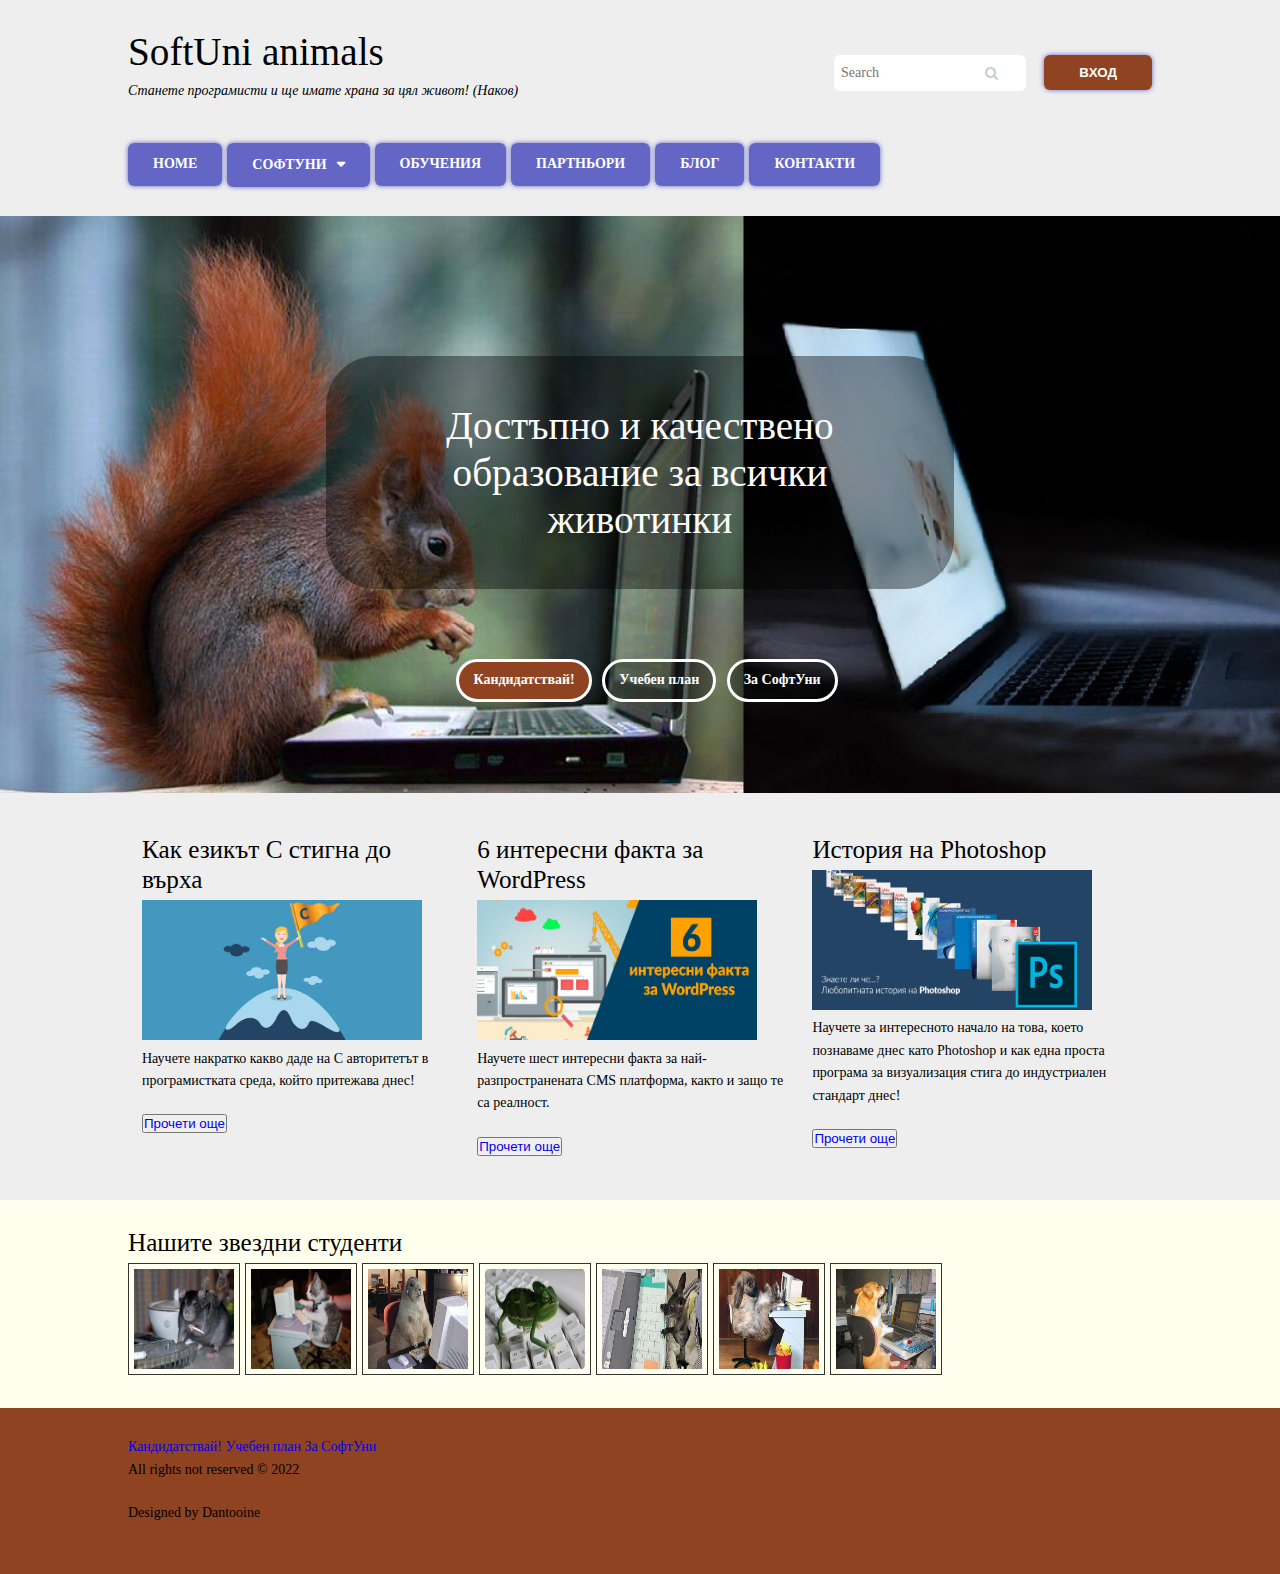
<file: index.html>
<!DOCTYPE html>
<html>
	<head>
		<meta charset="utf-8">
		<title>Wrappers</title>
		<meta name="viewport" content="width=device-width, initial-scale=1.0">
		<link rel="stylesheet" href="css/typography.css" type="text/css" charset="utf-8">
		<link rel="stylesheet" href="css/navigation.css" type="text/css" charset="utf-8">
		<link rel="stylesheet" href="css/gallery.css" type="text/css" charset="utf-8">
		<link rel="stylesheet" href="css/common.css" type="text/css" charset="utf-8">
		<link rel="stylesheet" href="css/media.css">

	</head>
	<body>

		<div class="header">
			<div class="wrapper">

                <div class="corner">
                    <h1>SoftUni animals</h1>
                    <p>Станете програмисти  и ще имате храна за цял живот! (Наков)</p>

                    <div class="search">
                        <input type="search" placeholder="Search">
                    </div>
                    <button><a href="profile.html">Bход</a></button>
                </div>

				<nav>
					<ul>
						<li><a href="index.html">Home</a></li>
						<li>
							<a href="#">Софтуни</a>
							<ul>
								<li><a href="#">За СофтУни</a>
                                    <ul>
                                        <li><a href="About-history.html">Наша история</a></li>
                                        <li><a href="teachers.html">Преподаватели</a></li>
                                    </ul>
								</li>
								<li><a href="plan.html">Учебен план</a>

                                </li>
								<li><a href="#">Сертификати</a></li>
								<li><a href="fee-school.html">Такси за обучение</a></li>

							</ul>
						</li>
						<li><a href="#">Обучения</a></li>
						<li><a href="#">Партньори</a></li>
						<li><a href="blog.html">Блог</a></li>
						<li><a href="Contacts.html">Контакти</a></li>

					</ul>
				</nav>
			</div>
		</div>
		<div class="featured">
			<div class="wrapper">
				<div class="title-wrap">
					<h1>Достъпно и качествено образование за всички животинки</h1>
				</div>
                <div class="lead-buttons">
                    <ul>
                        <li><a href="#">Кандидатствай!</a></li>
                        <li><a href="plan.html">Учебен план</a></li>
                        <li><a href="About-history.html">За СофтУни</a></li>
                    </ul>
                </div>
			</div>
		</div>
		<div class="main">
			<div class="wrapper">

				<div class="blog column">
					<h3>Как езикът C стигна до върха</h3>
					<a href=""><img src="img/successful-woman_23-2147536402_191426148.png" alt=""></a>
					<p>Научете накратко какво даде на C авторитетът в програмистката среда, който притежава днес!</p>
					<button><a href="#">Прочети още</a></button>
				</div>
				<div class="blog column">
					<h3>6 интересни факта за WordPress</h3>
					<a href=""><img src="img/article_18421323.png" alt=""></a>
					<p>Научете шест интересни факта за най-разпространената CMS платформа, както и защо те са реалност.</p>
					<button><a href="#">Прочети още</a></button>
				</div>
				<div class="blog column">
					<h3>История на Photoshop</h3>
					<a href=""><img src="img/PS_history_2_135612631.png" alt=""></a>
					<p>Научете за интересното начало на това, което познаваме днес като Photoshop и как една проста програма за визуализация стига до индустриален стандарт днес!</p>
					<button><a href="#">Прочети още</a></button>
				</div>
			</div>
			</div>

			<div class="gallery">
				<div class="wrapper">
					<h3>Нашите звездни студенти</h3>
						
					<div class="gallery">
						<ul>
							<li class="gallery-item">
								<a href="#">
									<img src="img/students/15_1.jpg" alt="" />
								</a>
							</li>
							<li class="gallery-item">
								<a href="#">
									<img src="img/students/25370742.jpg" alt="" />
								</a>
							</li>
							<li class="gallery-item">
								<a href="#">
									<img src="img/students/1271153724_zhivotnie030.jpg" alt="" />
								</a>
							</li>
							<li class="gallery-item">
								<a href="#">
									<img src="img/students/1302581638_27.jpg" alt="" />
								</a>
							</li>
							<li class="gallery-item">
								<a href="#">
									<img src="img/students/zhivotnie029.jpg" alt="" />
								</a>
							</li>
							<li class="gallery-item">
								<a href="#">
									<img src="img/students/animal1_www.rai77.ru.jpg" alt="" />
								</a>
							</li>
							<li class="gallery-item">
								<a href="#">
									<img src="img/students/laptop.jpg" alt="" />
								</a>
							</li>

						</ul>
					</div>
				</div>
			</div>

			<div class="footer">
				<div class="wrapper">
					<div class="footer-column">
						<a href="#">Кандидатствай!</a>
						<a href="plan.html">Учебен план</a>
						<a href="About-history.html">За СофтУни</a>
					</div>
					<div class="footer-column">
						<p>All rights not reserved &copy; 2022</p>
						<p>Designed by Dantooine</p>
					</div>
				</div>
			</div>

	</body>
</html>
</file>
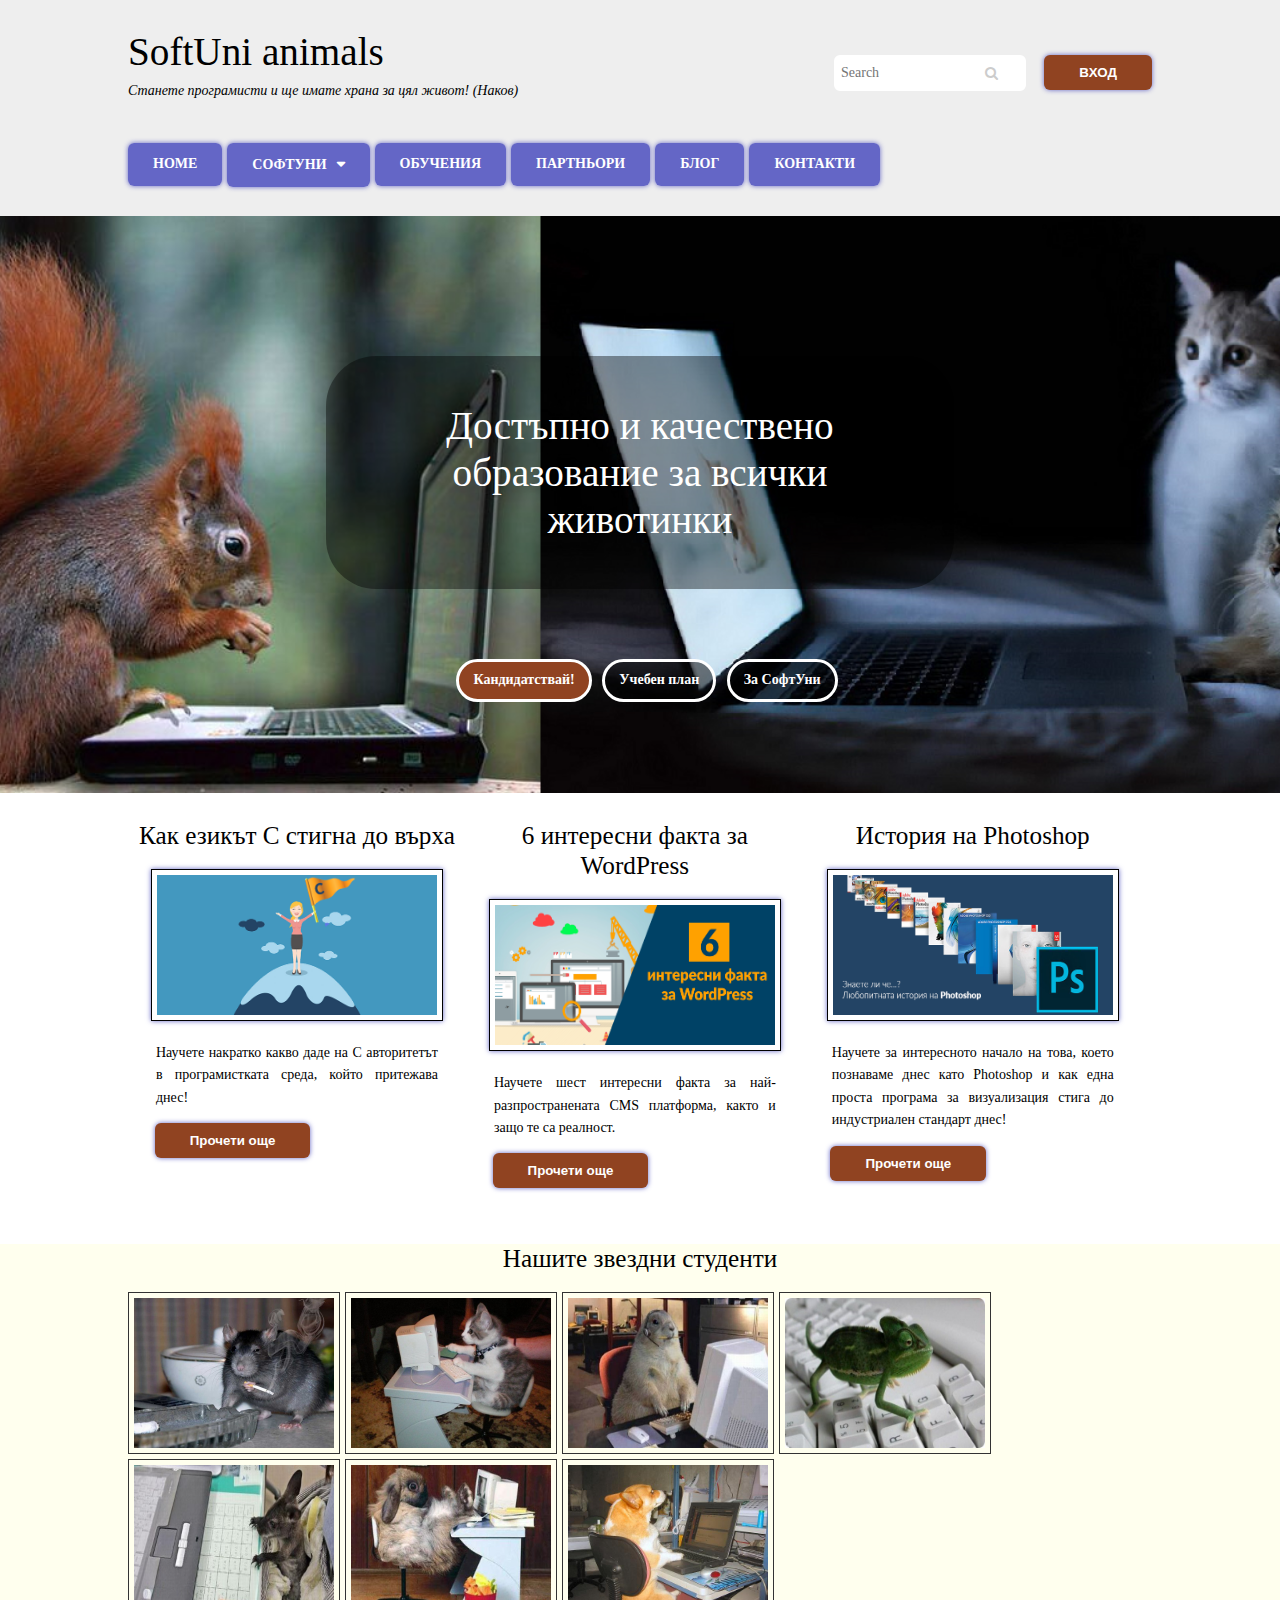
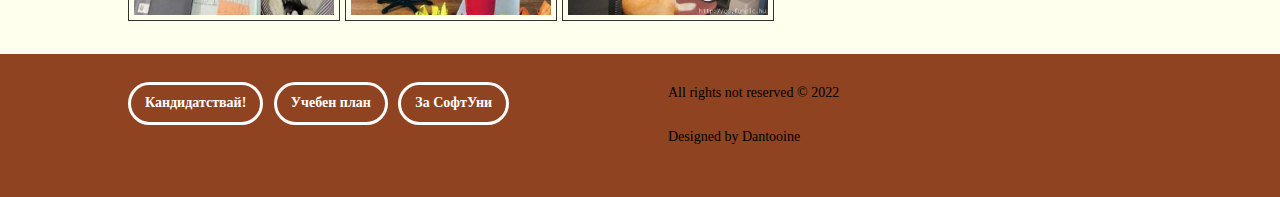
<file: img/index.html>
<!DOCTYPE html>
<html>
	<head>
		<meta charset="utf-8">
		<title>Wrappers</title>
		<meta name="viewport" content="width=device-width, initial-scale=1.0">
		<link rel="stylesheet" href="css/typography.css" type="text/css" charset="utf-8">
		<link rel="stylesheet" href="css/navigation.css" type="text/css" charset="utf-8">
		<link rel="stylesheet" href="css/gallery.css" type="text/css" charset="utf-8">
		<link rel="stylesheet" href="css/common.css" type="text/css" charset="utf-8">
		<link rel="stylesheet" href="css/media.css">

	</head>
	<body>

		<div class="header">
			<div class="wrapper">

                <div class="corner">
                    <h1>SoftUni animals</h1>
                    <p>Станете програмисти  и ще имате храна за цял живот! (Наков)</p>

                    <div class="search">
                        <input type="search" placeholder="Search">
                    </div>
                    <button><a href="profile.html">Bход</a></button>
                </div>

				<nav>
					<ul>
						<li><a href="index.html">Home</a></li>
						<li>
							<a href="#">Софтуни</a>
							<ul>
								<li><a href="#">За СофтУни</a>
                                    <ul>
                                        <li><a href="About-history.html">Наша история</a></li>
                                        <li><a href="teachers.html">Преподаватели</a></li>
                                    </ul>
								</li>
								<li><a href="plan.html">Учебен план</a>

                                </li>
								<li><a href="#">Сертификати</a></li>
								<li><a href="fee-school.html">Такси за обучение</a></li>

							</ul>
						</li>
						<li><a href="#">Обучения</a></li>
						<li><a href="#">Партньори</a></li>
						<li><a href="blog.html">Блог</a></li>
						<li><a href="Contacts.html">Контакти</a></li>

					</ul>
				</nav>
			</div>
		</div>
		<div class="featured">
			<div class="wrapper">
				<div class="title-wrap">
					<h1>Достъпно и качествено образование за всички животинки</h1>
				</div>
                <div class="lead-buttons">
                    <ul>
                        <li><a href="#">Кандидатствай!</a></li>
                        <li><a href="plan.html">Учебен план</a></li>
                        <li><a href="About-history.html">За СофтУни</a></li>
                    </ul>
                </div>
			</div>
		</div>
		<div class="main">
			<div class="wrapper">

				<div class="blog column">
					<h3>Как езикът C стигна до върха</h3>
					<a href=""><img src="img/successful-woman_23-2147536402_191426148.png" alt=""></a>
					<p>Научете накратко какво даде на C авторитетът в програмистката среда, който притежава днес!</p>
					<button><a href="#">Прочети още</a></button>
				</div>
				<div class="blog column">
					<h3>6 интересни факта за WordPress</h3>
					<a href=""><img src="img/article_18421323.png" alt=""></a>
					<p>Научете шест интересни факта за най-разпространената CMS платформа, както и защо те са реалност.</p>
					<button><a href="#">Прочети още</a></button>
				</div>
				<div class="blog column">
					<h3>История на Photoshop</h3>
					<a href=""><img src="img/PS_history_2_135612631.png" alt=""></a>
					<p>Научете за интересното начало на това, което познаваме днес като Photoshop и как една проста програма за визуализация стига до индустриален стандарт днес!</p>
					<button><a href="#">Прочети още</a></button>
				</div>
			</div>
			</div>

			<div class="gallery">
				<div class="wrapper">
					<h3>Нашите звездни студенти</h3>
						
					<div class="gallery">
						<ul>
							<li class="gallery-item">
								<a href="#">
									<img src="img/students/15_1.jpg" alt="" />
								</a>
							</li>
							<li class="gallery-item">
								<a href="#">
									<img src="img/students/25370742.jpg" alt="" />
								</a>
							</li>
							<li class="gallery-item">
								<a href="#">
									<img src="img/students/1271153724_zhivotnie030.jpg" alt="" />
								</a>
							</li>
							<li class="gallery-item">
								<a href="#">
									<img src="img/students/1302581638_27.jpg" alt="" />
								</a>
							</li>
							<li class="gallery-item">
								<a href="#">
									<img src="img/students/zhivotnie029.jpg" alt="" />
								</a>
							</li>
							<li class="gallery-item">
								<a href="#">
									<img src="img/students/animal1_www.rai77.ru.jpg" alt="" />
								</a>
							</li>
							<li class="gallery-item">
								<a href="#">
									<img src="img/students/laptop.jpg" alt="" />
								</a>
							</li>

						</ul>
					</div>
				</div>
			</div>

			<div class="footer">
				<div class="wrapper">
					<div class="footer-column">
						<a href="#">Кандидатствай!</a>
						<a href="plan.html">Учебен план</a>
						<a href="About-history.html">За СофтУни</a>
					</div>
					<div class="footer-column">
						<p>All rights not reserved &copy; 2022</p>
						<p>Designed by Dantooine</p>
					</div>
				</div>
			</div>

	</body>
</html>
</file>
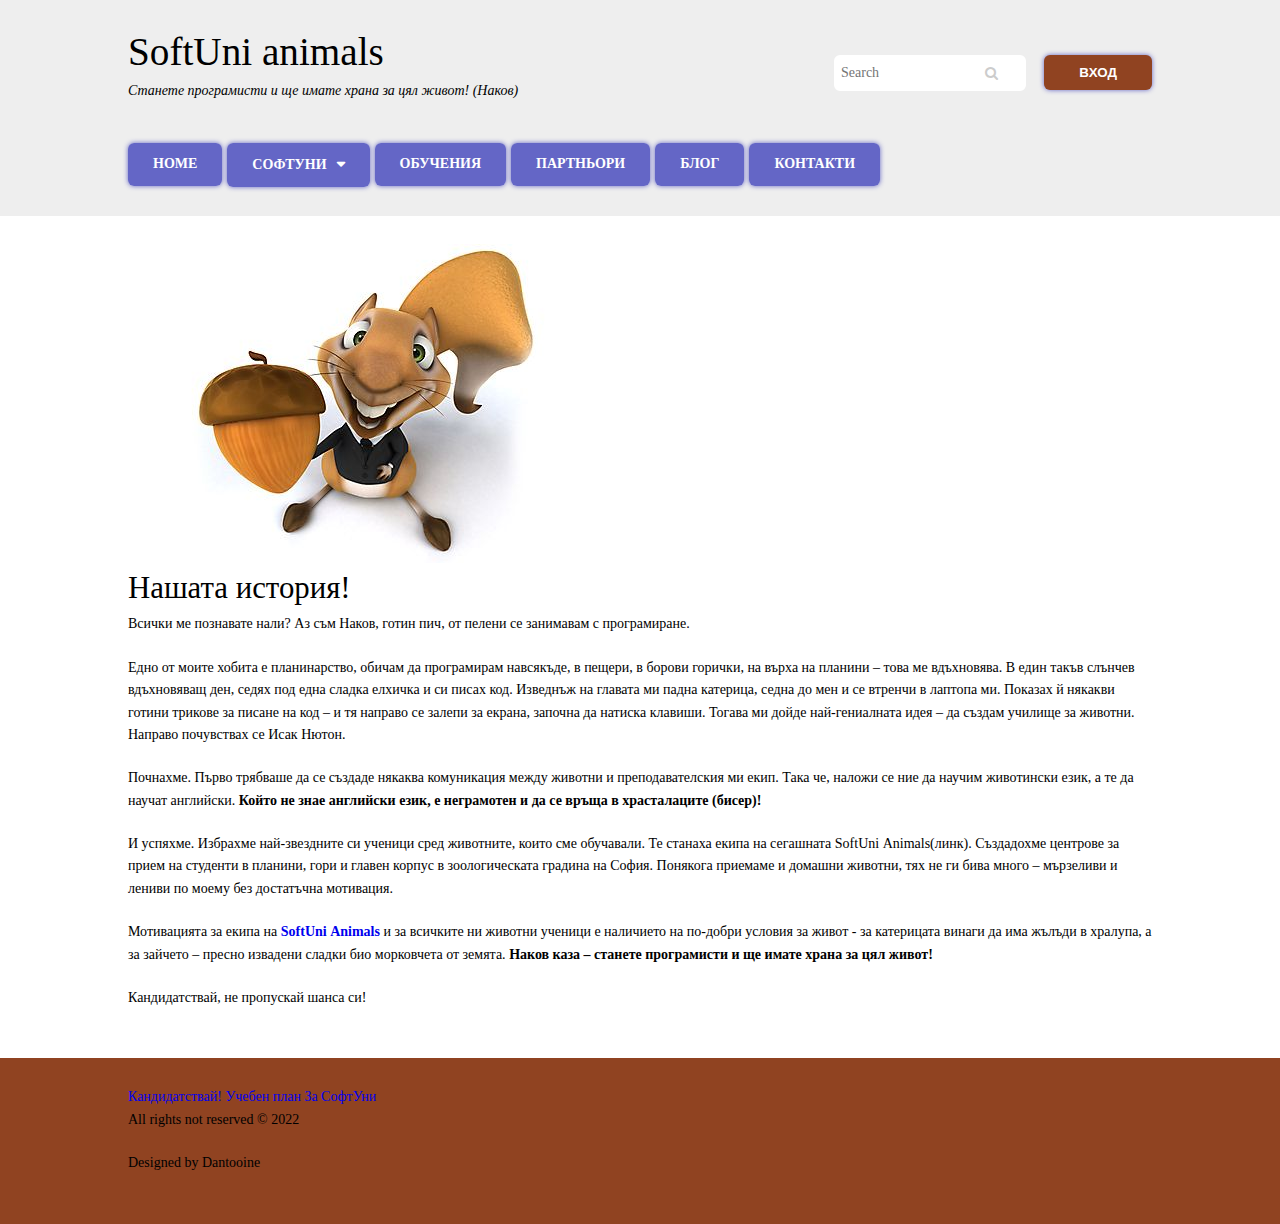
<file: About-history.html>
<!DOCTYPE html>
<html>
<head>
    <meta charset="utf-8">
    <title>History</title>
    <meta name="viewport" content="width=device-width, initial-scale=1.0">
    <link rel="stylesheet" href="css/typography.css" type="text/css" charset="utf-8">
    <link rel="stylesheet" href="css/navigation.css" type="text/css" charset="utf-8">
    <link rel="stylesheet" href="css/gallery.css" type="text/css" charset="utf-8">
    <link rel="stylesheet" href="css/common.css" type="text/css" charset="utf-8">
    <link rel="stylesheet" href="css/all-pages.css">


</head>
<body>

<div class="header">
    <div class="wrapper">

        <div class="corner">
            <h1>SoftUni animals</h1>
            <p>Станете програмисти  и ще имате храна за цял живот! (Наков)</p>

            <div class="search">
                <input type="search" placeholder="Search">
            </div>
            <button><a href="profile.html">Bход</a></button>
        </div>

        <nav>
            <ul>
                <li><a href="index.html">Home</a></li>
                <li>
                    <a href="#">Софтуни</a>
                    <ul>
                        <li><a href="#">За СофтУни</a>
                            <ul>
                                <li><a href="About-history.html">Наша история</a></li>
                                <li><a href="teachers.html">Преподаватели</a></li>
                            </ul>
                        </li>
                        <li><a href="plan.html">Учебен план</a>

                        </li>
                        <li><a href="#">Сертификати</a></li>
                        <li><a href="fee-school.html">Такси за обучение</a></li>

                    </ul>
                </li>
                <li><a href="#">Обучения</a></li>
                <li><a href="#">Партньори</a></li>
                <li><a href="blog.html">Блог</a></li>
                <li><a href="Contacts.html">Контакти</a></li>

            </ul>
        </nav>
    </div>
</div>
<div class="main-history">
    <div class="wrapper">
        <img src="img/students/2409141739_1637116339.jpg" alt="">
        <h2>Нашата история!</h2>
        <p>Всички ме познавате нали? Аз съм Наков, готин пич, от пелени се занимавам с програмиране. </p>
        <p>Едно от моите хобита е планинарство, обичам да програмирам навсякъде, в пещери, в борови горички, на върха на планини – това ме вдъхновява. В един такъв слънчев вдъхновяващ ден,   седях под една сладка елхичка и си писах код. Изведнъж на главата ми падна катерица, седна до мен и се втренчи в лаптопа ми. Показах й някакви готини трикове за писане на код – и тя направо се залепи за екрана, започна да натиска клавиши. Тогава ми дойде най-гениалната  идея – да създам училище за животни. Направо почувствах се Исак Нютон. </p>
        <p>Почнахме. Първо трябваше да се създаде някаква комуникация между животни и преподавателския ми екип.  Така че, наложи се ние да научим животински език, а те да научат английски. <span style="font-weight: bold;"> Който не знае английски език, е неграмотен и да се връща в храсталаците (бисер)! </span></p>
        <p>И  успяхме. Избрахме най-звездните си ученици сред животните, които сме обучавали.  Те станаха екипа на сегашната SoftUni Аnimals(линк).  Създадохме центрове за прием на студенти в планини, гори и главен корпус в зоологическата градина на София. Понякога приемаме и домашни животни, тях не ги бива много – мързеливи и лениви по моему без достатъчна мотивация. </p>
        <p>Мотивацията за екипа на <a href="teachers.html" style="font-weight: bold;"> SoftUni Аnimals </a>и за всичките ни животни ученици е наличието на по-добри условия за живот  - за катерицата винаги да има жълъди в хралупа, а за зайчето – пресно извадени сладки био морковчета от земята. <span style="font-weight: bold;"> Наков каза – станете програмисти  и ще имате храна за цял живот!</span></p>
        <p>Кандидатствай, не пропускай шанса си!</p>
    </div>
</div>

<div class="footer">
    <div class="wrapper">
        <div class="footer-column">
            <a href="#">Кандидатствай!</a>
            <a href="plan.html">Учебен план</a>
            <a href="About-history.html">За СофтУни</a>
        </div>
        <div class="footer-column">
            <p>All rights not reserved &copy; 2022</p>
            <p>Designed by Dantooine</p>
        </div>
    </div>
</div>

</body>
</html>
</file>
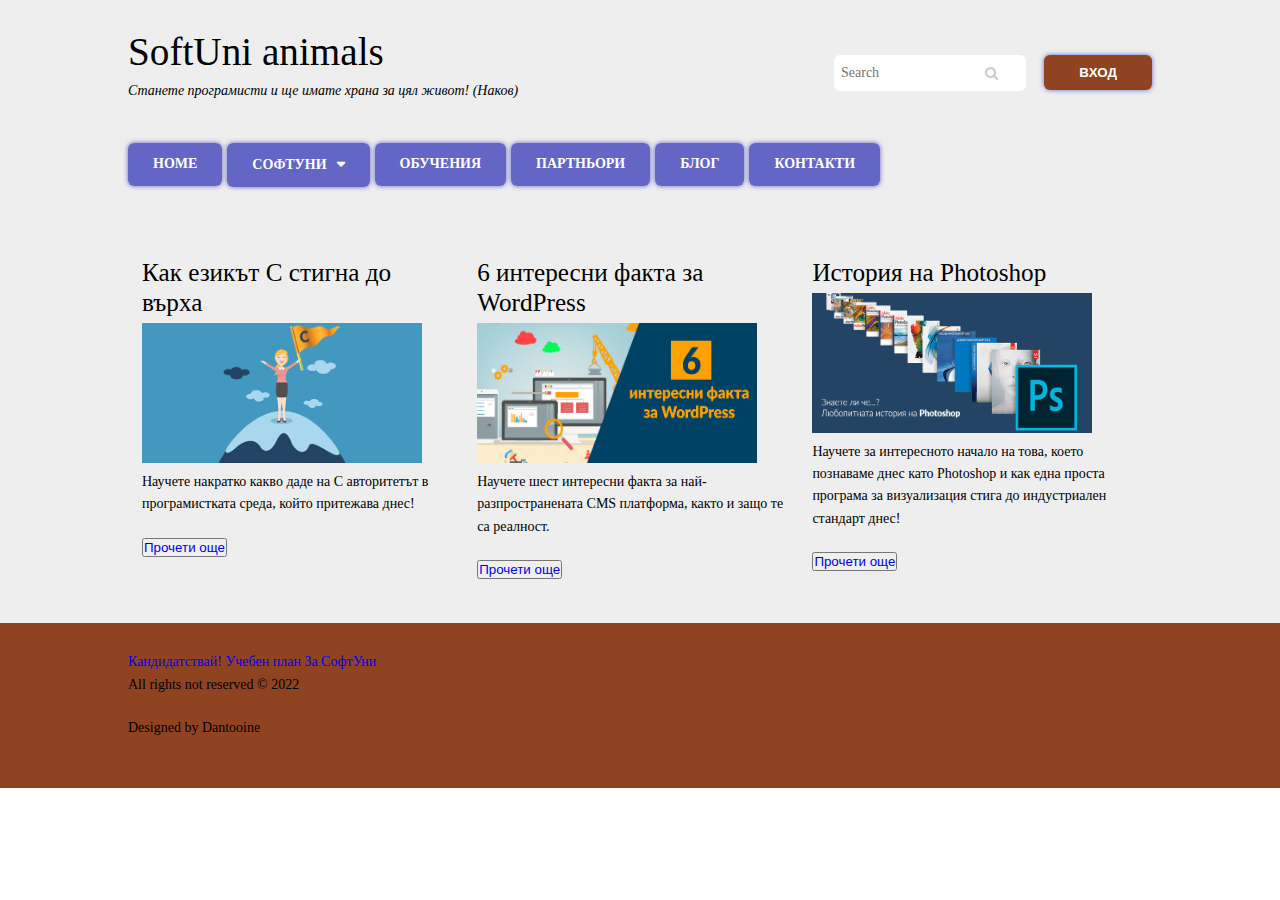
<file: blog.html>
<!DOCTYPE html>
<html>
<head>
    <meta charset="utf-8">
    <title>BLOG</title>
    <meta name="viewport" content="width=device-width, initial-scale=1.0">
    <link rel="stylesheet" href="css/typography.css" type="text/css" charset="utf-8">
    <link rel="stylesheet" href="css/navigation.css" type="text/css" charset="utf-8">
    <link rel="stylesheet" href="css/gallery.css" type="text/css" charset="utf-8">
    <link rel="stylesheet" href="css/common.css" type="text/css" charset="utf-8">
    <link rel="stylesheet" href="css/media.css">

</head>
<body>

<div class="header">
    <div class="wrapper">

        <div class="corner">
            <h1>SoftUni animals</h1>
            <p>Станете програмисти  и ще имате храна за цял живот! (Наков)</p>

            <div class="search">
                <input type="search" placeholder="Search">
            </div>
            <button><a href="profile.html">Bход</a></button>
        </div>

        <nav>
            <ul>
                <li><a href="index.html">Home</a></li>
                <li>
                    <a href="#">Софтуни</a>
                    <ul>
                        <li><a href="#">За СофтУни</a>
                            <ul>
                                <li><a href="About-history.html">Наша история</a></li>
                                <li><a href="teachers.html">Преподаватели</a></li>
                            </ul>
                        </li>
                        <li><a href="plan.html">Учебен план</a>

                        </li>
                        <li><a href="#">Сертификати</a></li>
                        <li><a href="#">Такси за обучение</a></li>

                    </ul>
                </li>
                <li><a href="#">Обучения</a></li>
                <li><a href="#">Партньори</a></li>
                <li><a href="blog.html">Блог</a></li>
                <li><a href="Contacts.html">Контакти</a></li>

            </ul>
        </nav>
    </div>
</div>

<div class="main">
    <div class="wrapper">

        <div class="blog column">
            <h3>Как езикът C стигна до върха</h3>
            <a href=""><img src="img/successful-woman_23-2147536402_191426148.png" alt=""></a>
            <p>Научете накратко какво даде на C авторитетът в програмистката среда, който притежава днес!</p>
            <button><a href="#">Прочети още</a></button>
        </div>
        <div class="blog column">
            <h3>6 интересни факта за WordPress</h3>
            <a href=""><img src="img/article_18421323.png" alt=""></a>
            <p>Научете шест интересни факта за най-разпространената CMS платформа, както и защо те са реалност.</p>
            <button><a href="#">Прочети още</a></button>
        </div>
        <div class="blog column">
            <h3>История на Photoshop</h3>
            <a href=""><img src="img/PS_history_2_135612631.png" alt=""></a>
            <p>Научете за интересното начало на това, което познаваме днес като Photoshop и как една проста програма за визуализация стига до индустриален стандарт днес!</p>
            <button><a href="#">Прочети още</a></button>
        </div>
    </div>
</div>



<div class="footer">
    <div class="wrapper">
        <div class="footer-column">
            <a href="#">Кандидатствай!</a>
            <a href="plan.html">Учебен план</a>
            <a href="About-history.html">За СофтУни</a>
        </div>
        <div class="footer-column">
            <p>All rights not reserved &copy; 2022</p>
            <p>Designed by Dantooine</p>
        </div>
    </div>
</div>

</body>
</html>
</file>
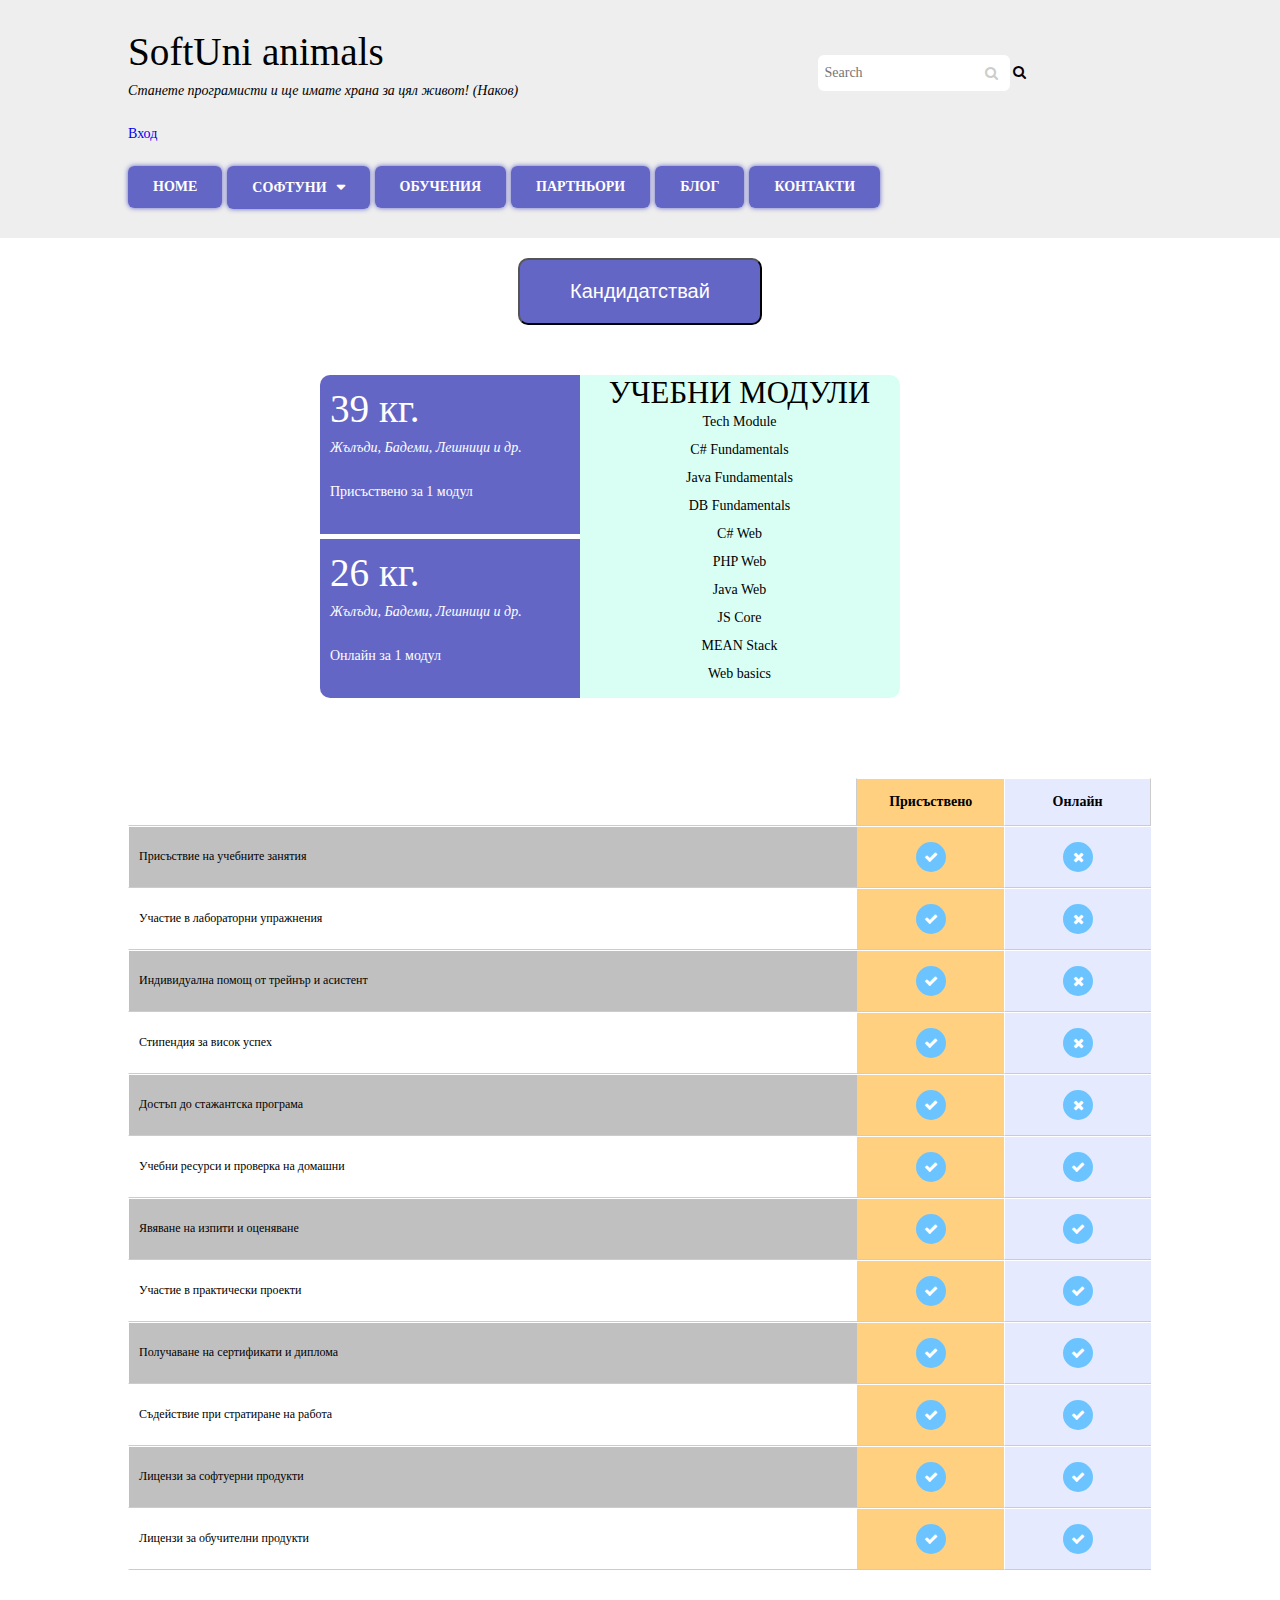
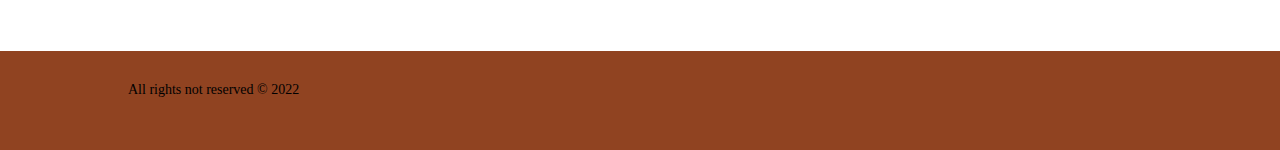
<file: fee-school.html>
<!DOCTYPE html>
<html>
<head>
    <meta charset="utf-8">
    <title>Wrappers</title>
    <link rel="stylesheet" href="css/typography.css" type="text/css" charset="utf-8">
    <link rel="stylesheet" href="css/navigation.css" type="text/css" charset="utf-8">
    <link rel="stylesheet" href="css/gallery.css" type="text/css" charset="utf-8">
    <link rel="stylesheet" href="css/common.css" type="text/css" charset="utf-8">
    <link rel="stylesheet" href="css/fee-school.css">
    <meta name="viewport" content="width=device-width, initial-scale=1.0">
</head>
<body>

<div class="header">
    <div class="wrapper">

        <div class="corner">
            <h1>SoftUni animals</h1>
            <p>Станете програмисти  и ще имате храна за цял живот! (Наков)</p>

            <div class="search">
                <input type="search" placeholder="Search">
                <i class="fa fa-search" aria-hidden="true"></i>
            </div>
            <a href="profile.html">Вход</a>
        </div>
        <nav>
            <ul>
                <li><a href="index.html">Home</a></li>
                <li>
                    <a href="#">Софтуни</a>
                    <ul class="second-ul">
                        <li><a href="#">За СофтУни</a>
                            <ul>
                                <li><a href="About-history.html">Наша история</a></li>
                                <li><a href="teachers.html">Преподаватели</a></li>
                            </ul>
                        </li>
                        <li><a href="#">Учебен план</a>

                        </li>
                        <li><a href="#">Сертификати</a></li>
                        <li><a href="#">Такси за обучение</a></li>

                    </ul>
                </li>
                <li><a href="#">Обучения</a></li>
                <li><a href="#">Партньори</a></li>
                <li><a href="#">Блог</a></li>
                <li><a href="Contacts.html">Контакти</a></li>

            </ul>
        </nav>
    </div>
</div>
    <div class="main">
        <div class="fee-div-button">
        <button class="fee-button">Кандидатствай</button>
        </div>
        <div class="fee-section">
            <div class="fee-left">
            <div class="fee-regularly">
                <h1>39 кг.</h1>
                <p>Жълъди, Бадеми, Лешници и др.</p>
                <p>Присъствено за 1 модул</p>
            </div>
            <div class="fee-absentia">
                <h1>26 кг.</h1>
                <p>Жълъди, Бадеми, Лешници и др.</p>
                <p>Онлайн за 1 модул</p>
            </div>
        </div>
        <div class="fee-right">
            <div class="fee-title">
                <h2>УЧЕБНИ МОДУЛИ</h2>
                <p>Tech Module</p>
                <p>C# Fundamentals</p>
                <p>Java Fundamentals</p>
                <p>DB Fundamentals</p>
                <p>C# Web</p>
                <p>PHP Web</p>
                <p>Java Web</p>
                <p>JS Core</p>
                <p>MEAN Stack</p>
                <p>Web basics</p>
            </div>
            </div>
         </div>
    </div>
        <table>
            <thead>
            <tr>
                <th class="empty">

                </th>
                <th class="inside">
                    Присъствено
                </th>
                <th class="outside">
                    Онлайн
                </th>
            </tr>
            </thead>
            <tbody>
            <tr>
                <td>Присъствие на учебните занятия</td>
                <td class="inside">
                    <i class="fa fa-check" aria-hidden="true"></i>
                </td>
                <td class="outside">
                    <i class="fa fa-times" aria-hidden="true"></i>
                </td>
            </tr>
            <tr>
                <td>Участие в лабораторни упражнения</td>
                <td class="inside">
                    <i class="fa fa-check" aria-hidden="true"></i>
                </td>
                <td class="outside">
                    <i class="fa fa-times" aria-hidden="true"></i>
                </td>
            </tr>
            <tr>
                <td>Индивидуална помощ от трейнър и асистент</td>
                <td class="inside">
                    <i class="fa fa-check" aria-hidden="true"></i>
                </td>
                <td class="outside">
                    <i class="fa fa-times" aria-hidden="true"></i>
                </td>
            </tr>
            <tr>
                <td>Стипендия за висок успех</td>
                <td class="inside">
                    <i class="fa fa-check" aria-hidden="true"></i>
                </td>
                <td class="outside">
                    <i class="fa fa-times" aria-hidden="true"></i>
                </td>
            </tr>
            <tr>
                <td>Достъп до стажантска програма</td>
                <td class="inside">
                    <i class="fa fa-check" aria-hidden="true"></i>
                </td>
                <td class="outside">
                    <i class="fa fa-times" aria-hidden="true"></i>
                </td>
            </tr>
            <tr>
                <td>Учебни ресурси и проверка на домашни</td>
                <td class="inside">
                    <i class="fa fa-check" aria-hidden="true"></i>
                </td>
                <td class="outside">
                    <i class="fa fa-check" aria-hidden="true"></i>
                </td>
            </tr>
            <tr>
                <td>Явяване на изпити и оценяване</td>
                <td class="inside">
                    <i class="fa fa-check" aria-hidden="true"></i>
                </td>
                <td class="outside">
                    <i class="fa fa-check" aria-hidden="true"></i>
                </td>
            </tr>
            <tr>
                <td>Участие в практически проекти</td>
                <td class="inside">
                    <i class="fa fa-check" aria-hidden="true"></i>
                </td>
                <td class="outside">
                    <i class="fa fa-check" aria-hidden="true"></i>
                </td>
            </tr>
            <tr>
                <td>Получаване на сертификати и диплома</td>
                <td class="inside">
                    <i class="fa fa-check" aria-hidden="true"></i>
                </td>
                <td class="outside">
                    <i class="fa fa-check" aria-hidden="true"></i>
                </td>
            </tr>
            <tr>
                <td>Съдействие при стратиране на работа</td>
                <td class="inside">
                    <i class="fa fa-check" aria-hidden="true"></i>
                </td>
                <td class="outside">
                    <i class="fa fa-check" aria-hidden="true"></i>
                </td>
            </tr>
            <tr>
                <td>Лицензи за софтуерни продукти</td>
                <td class="inside">
                    <i class="fa fa-check" aria-hidden="true"></i>
                </td>
                <td class="outside">
                    <i class="fa fa-check" aria-hidden="true"></i>
                </td>
            </tr>
            <tr>
                <td>Лицензи за обучителни продукти</td>
                <td class="inside">
                    <i class="fa fa-check" aria-hidden="true"></i>
                </td>
                <td class="outside">
                    <i class="fa fa-check" aria-hidden="true"></i>
                </td>
            </tr>
            </tbody>
        </table>
    </div>
    <div class="footer">
        <div class="wrapper">
            <p>All rights not reserved &copy; 2022</p>
        </div>
    </div>
</body>
</file>
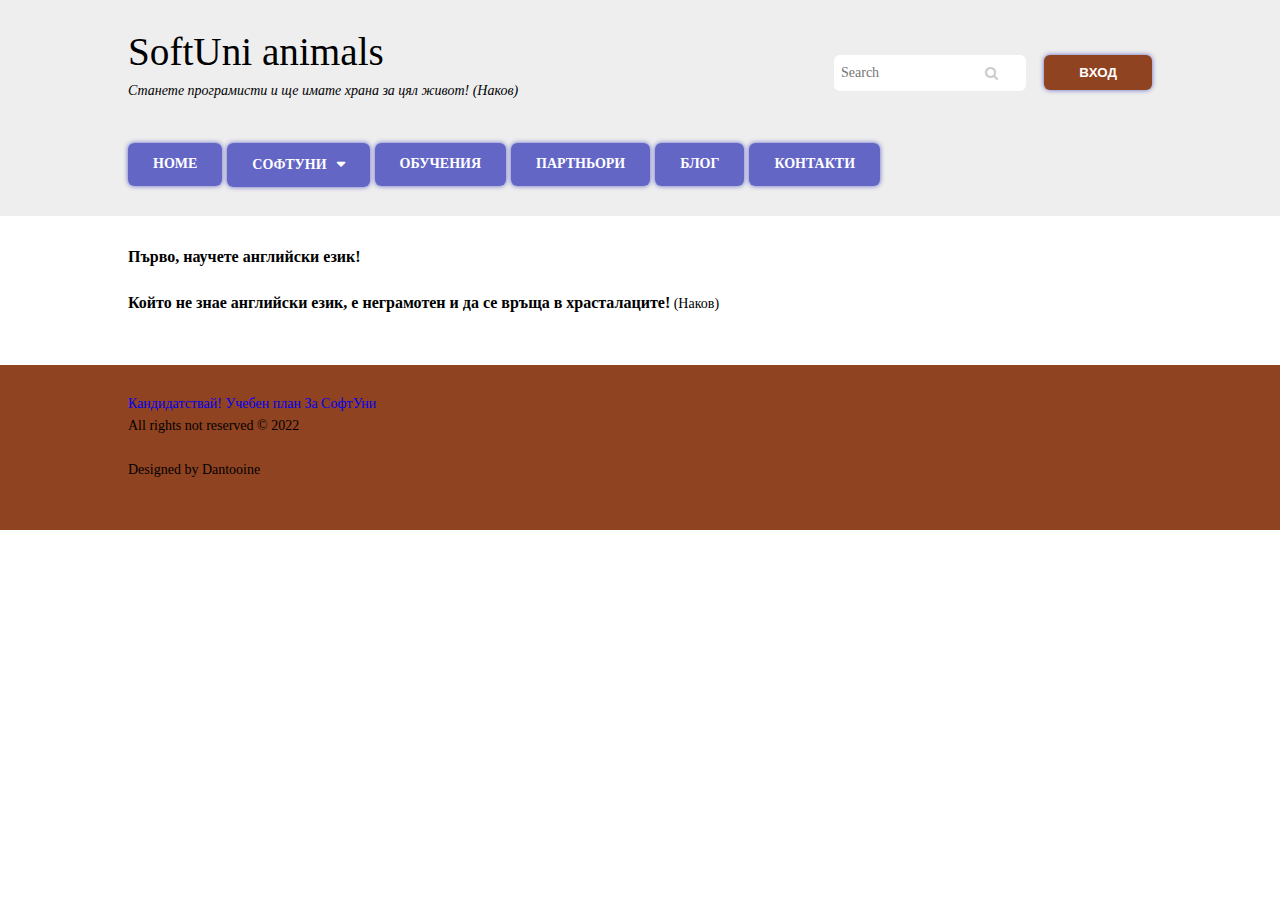
<file: plan.html>
<!DOCTYPE html>
<html>
<head>
    <meta charset="utf-8">
    <title>Wrappers</title>
    <meta name="viewport" content="width=device-width, initial-scale=1.0">
    <link rel="stylesheet" href="css/typography.css" type="text/css" charset="utf-8">
    <link rel="stylesheet" href="css/navigation.css" type="text/css" charset="utf-8">
    <link rel="stylesheet" href="css/gallery.css" type="text/css" charset="utf-8">
    <link rel="stylesheet" href="css/common.css" type="text/css" charset="utf-8">
    <link rel="stylesheet" href="css/media.css">

</head>
<body>

<div class="header">
    <div class="wrapper">

        <div class="corner">
            <h1>SoftUni animals</h1>
            <p>Станете програмисти  и ще имате храна за цял живот! (Наков)</p>

            <div class="search">
                <input type="search" placeholder="Search">
            </div>
            <button><a href="profile.html">Bход</a></button>
        </div>

        <nav>
            <ul>
                <li><a href="index.html">Home</a></li>
                <li>
                    <a href="#">Софтуни</a>
                    <ul>
                        <li><a href="#">За СофтУни</a>
                            <ul>
                                <li><a href="About-history.html">Наша история</a></li>
                                <li><a href="teachers.html">Преподаватели</a></li>
                            </ul>
                        </li>
                        <li><a href="plan.html">Учебен план</a>

                        </li>
                        <li><a href="#">Сертификати</a></li>
                        <li><a href="#">Такси за обучение</a></li>

                    </ul>
                </li>
                <li><a href="#">Обучения</a></li>
                <li><a href="#">Партньори</a></li>
                <li><a href="blog.html">Блог</a></li>
                <li><a href="Contacts.html">Контакти</a></li>

            </ul>
        </nav>
    </div>
</div>

<div class="main-plan">
    <div class="wrapper">
        <p><span style="font-weight: bold; font-size: 16px;"> Първо, научете английски език! </span></p>
        <p><span style="font-weight: bold; font-size: 16px;"> Който не знае английски език, е неграмотен и да се връща в храсталаците!</span> (Наков)</p>


    </div>
</div>

<div class="footer">
    <div class="wrapper">
        <div class="footer-column">
            <a href="#">Кандидатствай!</a>
            <a href="plan.html">Учебен план</a>
            <a href="About-history.html">За СофтУни</a>
        </div>
        <div class="footer-column">
            <p>All rights not reserved &copy; 2022</p>
            <p>Designed by Dantooine</p>
        </div>
    </div>
</div>

</body>
</html>
</file>
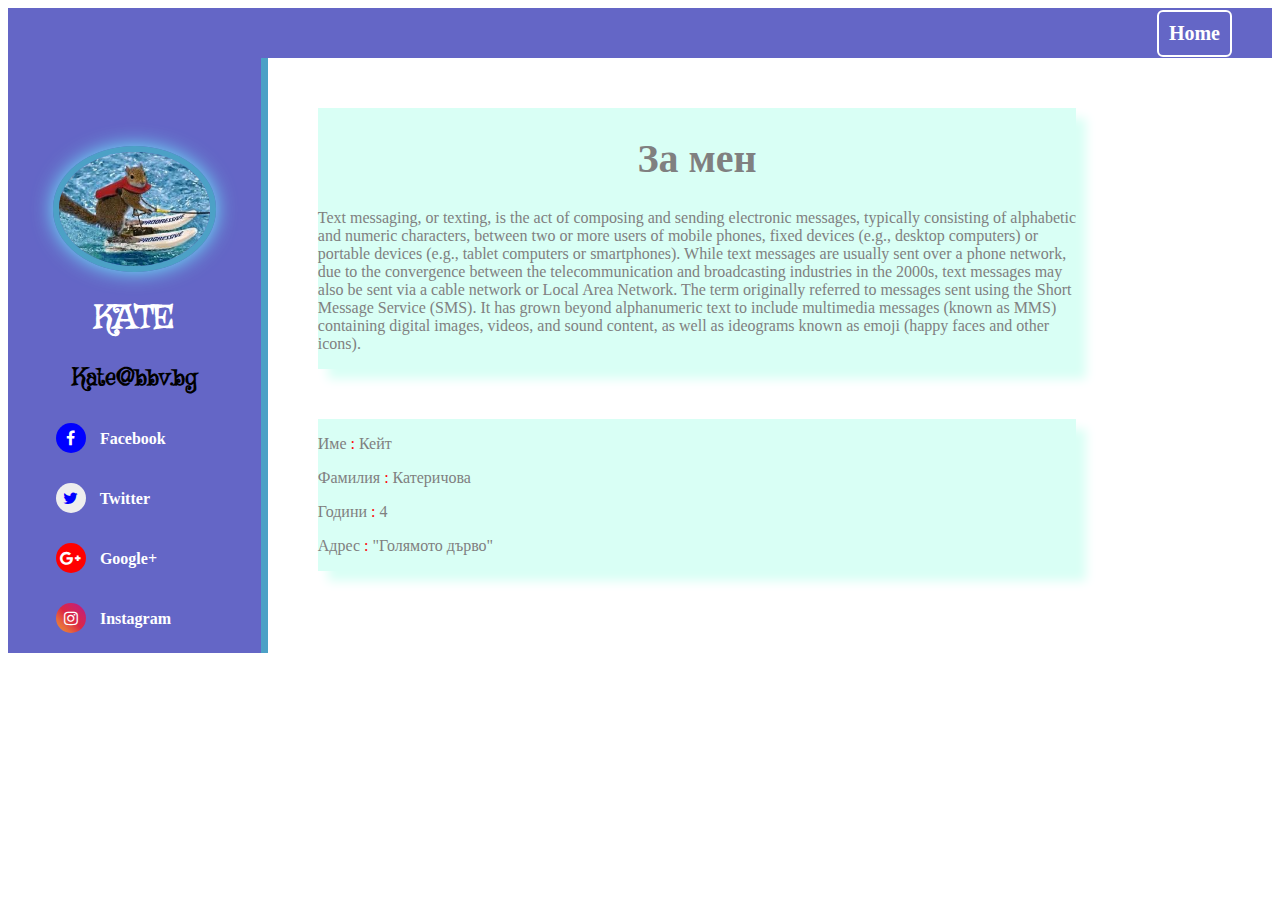
<file: profile.html>
<!DOCTYPE html>
<html lang="en">
<head>
    <meta charset="UTF-8">
    <title>Profile</title>
    <link rel="stylesheet" href="css/profile.css">
    <meta name="viewport" content="width=device-width, initial-scale=1.0">
</head>
<body>

<div class="top-side">
    <a href="index.html">Home</a>
</div>
<div class="left-side">
    <div class="left-side-img">
        <img src="img/download.jpg"/>
    </div>
    <h1 class="profile-name">KATE</h1>
    <h2 class="profile-opisanie">Kate@bbv.bg</h2>

    <a href="https://www.facebook.com/" class="icons"><i class="fa fa-facebook" aria-hidden="true"></i> Facebook</a>
    <a href="https://twitter.com/" class="icons"><i class="fa fa-twitter" aria-hidden="true"></i> Twitter</a>
    <a href="https://plus.google.com/" class="icons"><i class="fa fa-google-plus" aria-hidden="true"></i> Google+</a>
    <a href="https://www.instagram.com/" class="icons"><i class="fa fa-instagram" aria-hidden="true"></i> Instagram</a>
</div>
<div class="for-me">
    <h1>За мен</h1>
    <p>
        Text messaging, or texting, is the act of composing and sending electronic messages, typically
        consisting of alphabetic and numeric characters, between two or more users of mobile phones, fixed
        devices (e.g., desktop computers) or portable devices (e.g., tablet computers or smartphones). While
        text messages are usually sent over a phone network, due to the convergence between the
        telecommunication and broadcasting industries in the 2000s, text messages may also be sent via a
        cable network or Local Area Network. The term originally referred to messages sent using the Short
        Message Service (SMS). It has grown beyond alphanumeric text to include multimedia messages
        (known as MMS) containing digital images, videos, and sound content, as well as ideograms known as
        emoji (happy faces and other icons).
    </p>
</div>
<div class="profil-info">
    <p>Име <span>:</span> Кейт</p>
    <p>Фамилия <span>:</span> Катеричова</p>
    <p>Години <span>:</span> 4</p>
    <p>Адрес <span>:</span> "Голямото дърво"</p>
</div>
</body>
</html>
</file>
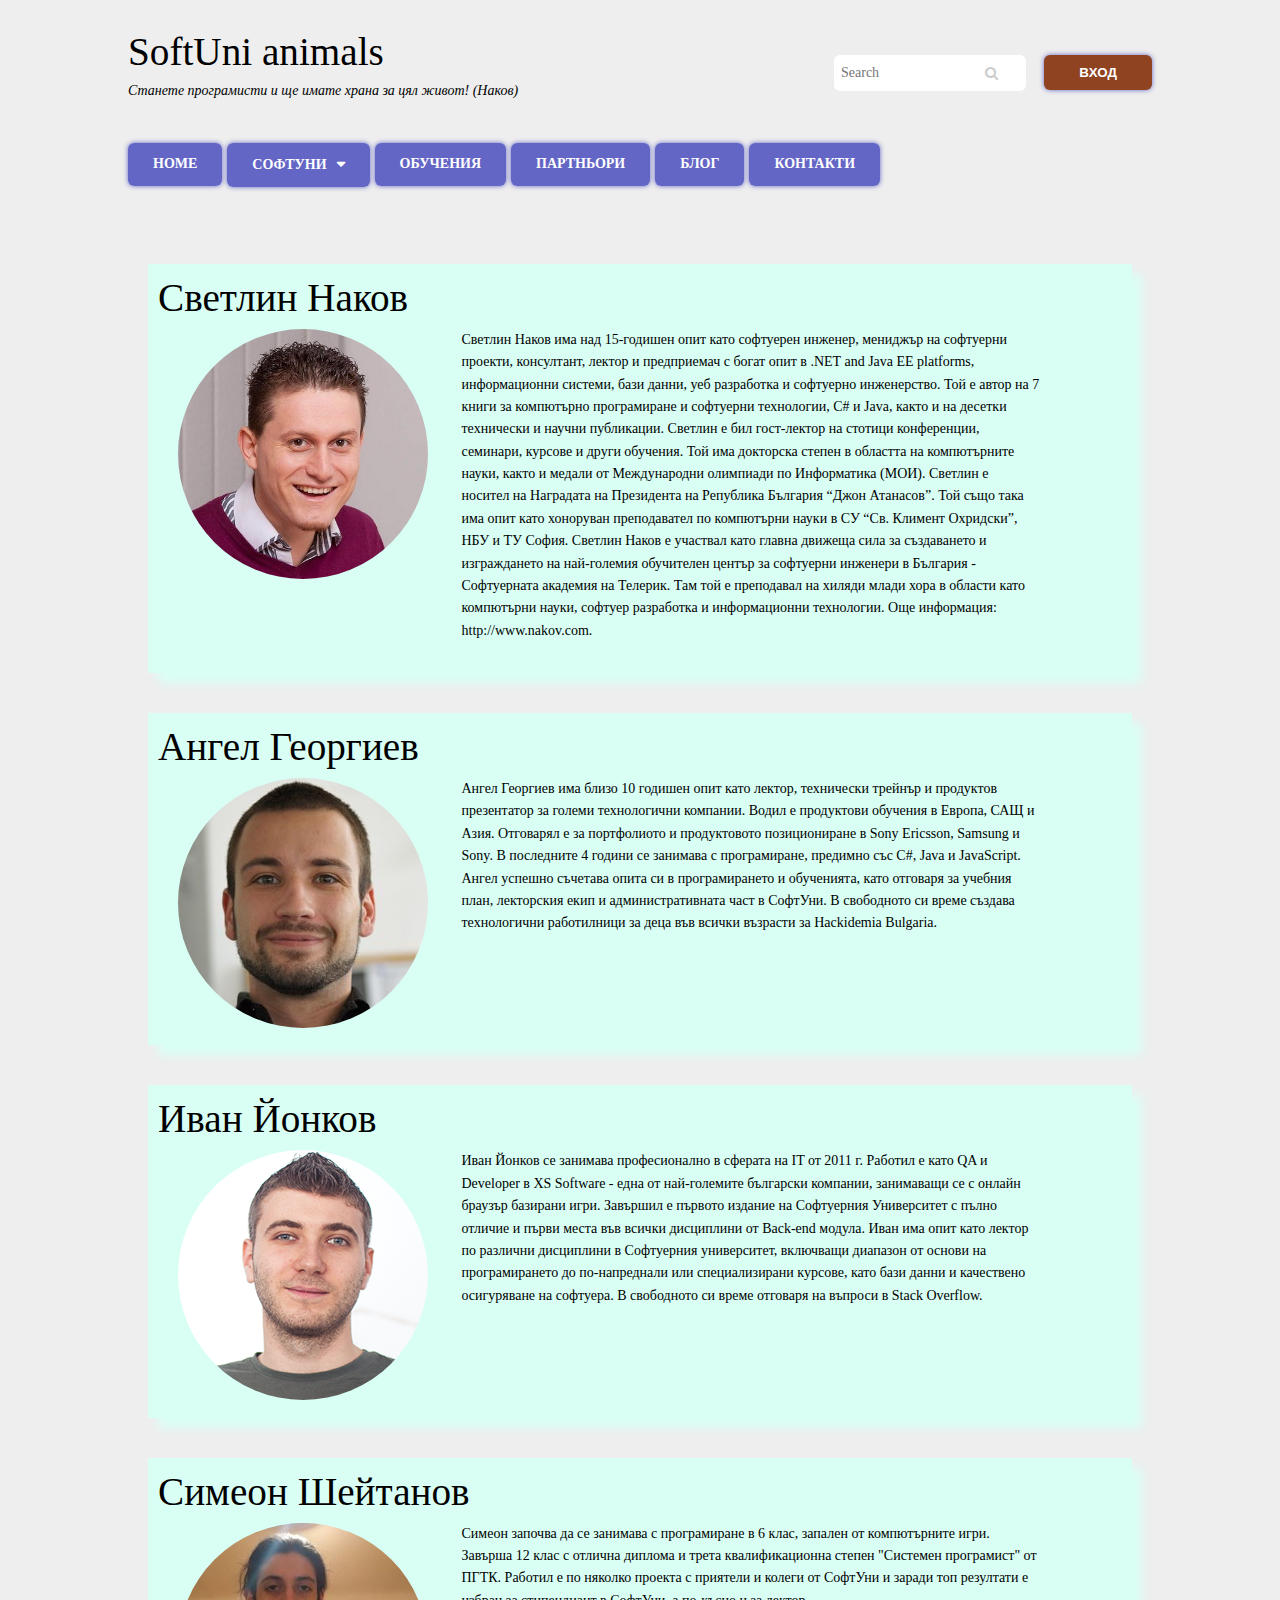
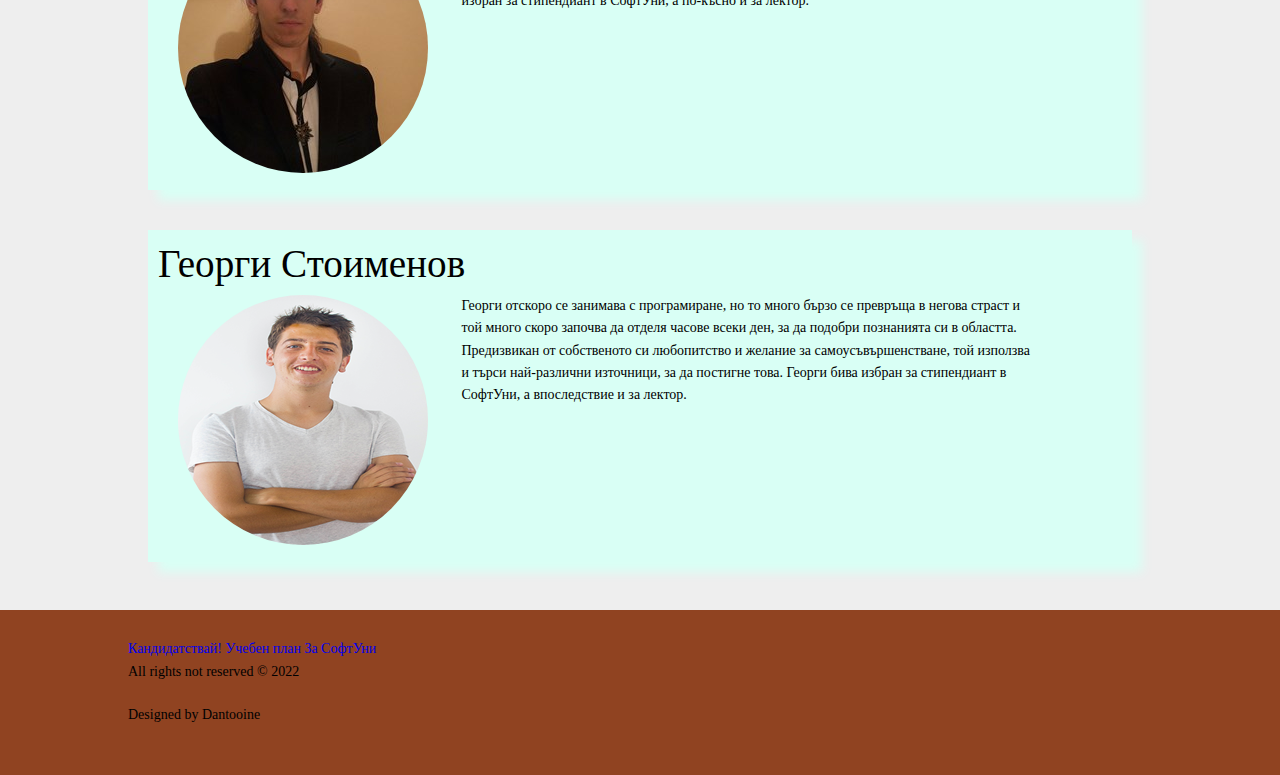
<file: teachers.html>
<!DOCTYPE html>
<html>
    <head>
        <meta charset="utf-8">
        <title>Teachers</title>
        <meta name="viewport" content="width=device-width, initial-scale=1.0">
        <link rel="stylesheet" href="css/typography.css" type="text/css" charset="utf-8">
        <link rel="stylesheet" href="css/navigation.css" type="text/css" charset="utf-8">
        <link rel="stylesheet" href="css/gallery.css" type="text/css" charset="utf-8">
        <link rel="stylesheet" href="css/common.css" type="text/css" charset="utf-8">
        <link rel="stylesheet" href="css/teachers.css">
    </head>
    <body>

    <div class="header">
        <div class="wrapper">

            <div class="corner">
                <h1>SoftUni animals</h1>
                <p>Станете програмисти  и ще имате храна за цял живот! (Наков)</p>

                <div class="search">
                    <input type="search" placeholder="Search">
                </div>
                <button><a href="profile.html">Bход</a></button>
            </div>

            <nav>
                <ul>
                    <li><a href="index.html">Home</a></li>
                    <li>
                        <a href="#">Софтуни</a>
                        <ul>
                            <li><a href="#">За СофтУни</a>
                                <ul>
                                    <li><a href="About-history.html">Наша история</a></li>
                                    <li><a href="teachers.html">Преподаватели</a></li>
                                </ul>
                            </li>
                            <li><a href="plan.html">Учебен план</a>

                            </li>
                            <li><a href="#">Сертификати</a></li>
                            <li><a href="fee-school.html">Такси за обучение</a></li>

                        </ul>
                    </li>
                    <li><a href="#">Обучения</a></li>
                    <li><a href="#">Партньори</a></li>
                    <li><a href="blog.html">Блог</a></li>
                    <li><a href="Contacts.html">Контакти</a></li>

                </ul>
            </nav>
        </div>
    </div>
    <div class="main">
        <div class="wrapper">
        <article>
            <h1>Светлин Наков</h1>
            <img src="img/svetlin_nakov-e1355764014661.jpg" height="406" width="415"/>
            <p>
                Светлин Наков има над 15-годишен опит като софтуерен инженер, мениджър на софтуерни проекти,
                консултант, лектор и предприемач с богат опит в .NET and Java EE platforms, информационни системи,
                бази данни, уеб разработка и софтуерно инженерство. Той е автор на 7 книги за компютърно програмиране
                и софтуерни технологии, C# и Java, както и на десетки технически и научни публикации. Светлин е бил
                гост-лектор на стотици конференции, семинари, курсове и други обучения. Той има докторска степен в
                областта на компютърните науки, както и медали от Международни олимпиади по Информатика (МОИ).
                Светлин е носител на Наградата на Президента на Република България “Джон Атанасов”. Той също така има
                опит като хоноруван преподавател по компютърни науки в СУ “Св. Климент Охридски”, НБУ и ТУ София.
                Светлин Наков е участвал като главна движеща сила за създаването и изграждането на най-големия
                обучителен център за софтуерни инженери в България - Софтуерната академия на Телерик. Там той е
                преподавал на хиляди млади хора в области като компютърни науки, софтуер разработка и информационни
                технологии. Още информация: http://www.nakov.com.
            </p>
        </article>
        <article>
            <h1>Ангел Георгиев</h1>
            <img src="img/bb78d9c2-8aac-42d7-a9ca-6f8e7e8f6f54.jpg" height="250" width="250"/>
            <p>
                Ангел Георгиев има близо 10 годишен опит като лектор, технически трейнър и продуктов презентатор за
                големи технологични компании. Водил е продуктови обучения в Европа, САЩ и Азия. Отговарял е за
                портфолиото и продуктовото позициониране в Sony Ericsson, Samsung и Sony. В последните 4 години се
                занимава с програмиране, предимно със C#, Java и JavaScript. Ангел успешно съчетава опита си в
                програмирането и обученията, като отговаря за учебния план, лекторския екип и административната част в
                СофтУни. В свободното си време създава технологични работилници за деца във всички възрасти за
                Hackidemia Bulgaria.
            </p>
        </article>
        <article>
            <h1>Иван Йонков</h1>
            <img src="img/616d7166-269f-4678-8b7a-9ae2179df9ae.jpg" height="250" width="250"/>
            <p>
                Иван Йонков се занимава професионално в сферата на IT от 2011 г. Работил е като QA и Developer в
                XS Software - една от най-големите български компании, занимаващи се с онлайн браузър базирани игри.
                Завършил е първото издание на Софтуерния Университет с пълно отличие и първи места във всички
                дисциплини от Back-end модула. Иван има опит като лектор по различни дисциплини в Софтуерния
                университет, включващи диапазон от основи на програмирането до по-напреднали или специализирани
                курсове, като бази данни и качествено осигуряване на софтуера. В свободното си време отговаря на
                въпроси в Stack Overflow.
            </p>
        </article>
        <article>
            <h1>Симеон Шейтанов</h1>
            <img src="img/fe6e5109-cb10-4d08-a391-2849bd9054a1.jpg" height="250" width="250"/>
            <p>
                Симеон започва да се занимава с програмиране в 6 клас, запален от компютърните игри.
                Завърша 12 клас с отлична диплома и трета квалификационна степен "Системен програмист" от ПГТК.
                Работил е по няколко проекта с приятели и колеги от СофтУни и заради топ резултати е избран за
                стипендиант в СофтУни, а по-късно и за лектор.
            </p>
        </article>
        <article>
            <h1>Георги Стоименов</h1>
            <img src="img/870f6a65-1c38-4e85-b475-51a8cbf640e8.jpg" height="250" width="250"/>
            <p>
                Георги отскоро се занимава с програмиране, но то много бързо се превръща в негова страст и той много
                скоро започва да отделя часове всеки ден, за да подобри познанията си в областта. Предизвикан от
                собственото си любопитство и желание за самоусъвършенстване, той използва и търси най-различни
                източници, за да постигне това.  Георги бива избран за стипендиант в СофтУни, а впоследствие и за лектор.

            </p>
        </article>
    </div>
    </div>
        <div class="footer">
            <div class="wrapper">
                <div class="footer-column">
                    <a href="#">Кандидатствай!</a>
                    <a href="plan.html">Учебен план</a>
                    <a href="About-history.html">За СофтУни</a>
                </div>
                <div class="footer-column">
                    <p>All rights not reserved &copy; 2022</p>
                    <p>Designed by Dantooine</p>
                </div>
            </div>
        </div>
    </body>
</html>
</file>
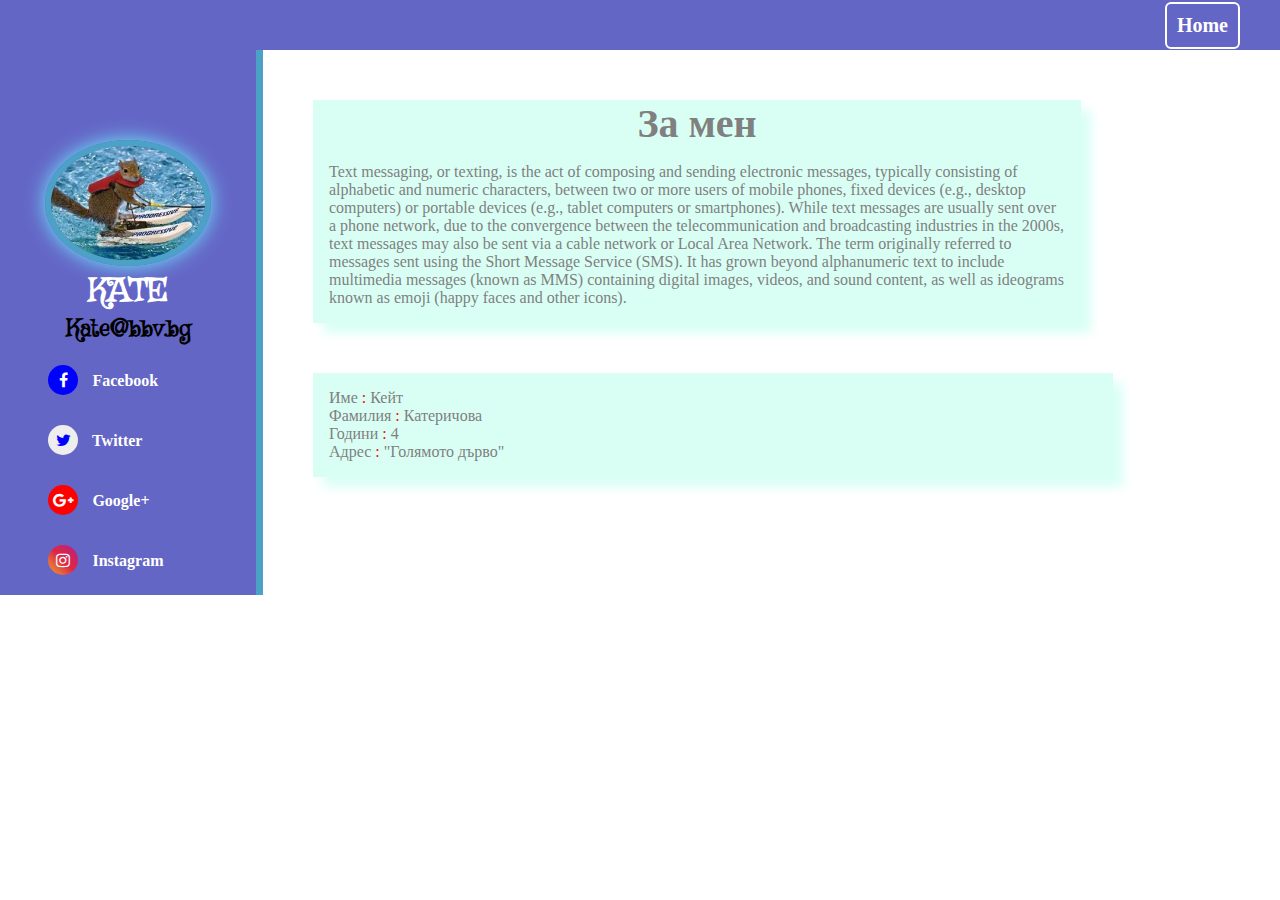
<file: img/profile.html>
<!DOCTYPE html>
<html lang="en">
<head>
    <meta charset="UTF-8">
    <title>Profile</title>
    <link rel="stylesheet" href="css/common.css" type="text/css" charset="utf-8">
    <link rel="stylesheet" href="css/profile.css">
    <meta name="viewport" content="width=device-width, initial-scale=1.0">
</head>
<body>

<div class="top-side">
    <a href="index.html">Home</a>
</div>
<div class="left-side">
    <div class="left-side-img">
        <img src="img/download.jpg"/>
    </div>
    <h1 class="profile-name">KATE</h1>
    <h2 class="profile-opisanie">Kate@bbv.bg</h2>

    <a href="https://www.facebook.com/" class="icons"><i class="fa fa-facebook" aria-hidden="true"></i> Facebook</a>
    <a href="https://twitter.com/" class="icons"><i class="fa fa-twitter" aria-hidden="true"></i> Twitter</a>
    <a href="https://plus.google.com/" class="icons"><i class="fa fa-google-plus" aria-hidden="true"></i> Google+</a>
    <a href="https://www.instagram.com/" class="icons"><i class="fa fa-instagram" aria-hidden="true"></i> Instagram</a>
</div>
<div class="for-me">
    <h1>За мен</h1>
    <p>
        Text messaging, or texting, is the act of composing and sending electronic messages, typically
        consisting of alphabetic and numeric characters, between two or more users of mobile phones, fixed
        devices (e.g., desktop computers) or portable devices (e.g., tablet computers or smartphones). While
        text messages are usually sent over a phone network, due to the convergence between the
        telecommunication and broadcasting industries in the 2000s, text messages may also be sent via a
        cable network or Local Area Network. The term originally referred to messages sent using the Short
        Message Service (SMS). It has grown beyond alphanumeric text to include multimedia messages
        (known as MMS) containing digital images, videos, and sound content, as well as ideograms known as
        emoji (happy faces and other icons).
    </p>
</div>
<div class="profil-info">
    <p>Име <span>:</span> Кейт</p>
    <p>Фамилия <span>:</span> Катеричова</p>
    <p>Години <span>:</span> 4</p>
    <p>Адрес <span>:</span> "Голямото дърво"</p>
</div>
</body>
</html>
</file>
<file: css/typography.css>
* { margin: 0; padding: 0; }

body, form, select, input, textarea { font: 14px/1.6 Georgia, serif; }

h1, h2, h3, h4, h5, h6 { line-height: 1.2em; font-weight: normal; margin-bottom: 0.2em; }

h1 { font-size: 2.8em; }
h2 { font-size: 2.2em; }
h3 { font-size: 1.8em; }
h4 { font-size: 1.6em; }
h5 { font-size: 1.2em; }
h6 { font-size: 1.0em; font-weight: bold; }

a { text-decoration: none; }

p, ul, ol { padding-bottom: 1.5em; }

p + h1, p + h2, p + h3, p + h4, p + h5, p + h6 { margin: 0.8em 0 0.2em 0; }
h1 + p, h2 + p, h3 + p, h4 + p, h5 + p, h6 + p { }

h1 + p { margin-top: -0.2em; font-style: italic; }

blockquote { position: relative; padding: 1em; margin: 0 4em 0 2em; font-style: italic;	}
blockquote:before { content: '‟'; position: absolute; top: 0.1em; left: -0.5em; font-size: 5em; line-height: 1em; color: #CCC; }

ul, ol { padding-left: 1.5em; }

li { list-style-position: outside; }

ul li { list-style-type: disc; }
ul li ul li { list-style-type: circle; }
ul li ul li ul li { list-style-type: square; }

ol li { list-style-type: decimal; }
ol li ol li { list-style-type: upper-roman; }
ol li ol li ol li { list-style-type: upper-alpha; }

dl dt { padding-bottom: 0.4em; }
dl dd { padding: 0 0 0.4em 0.908em; }

table { width: 100%; table-layout: fixed; margin-bottom: 1.5em; border: 1px solid #CCC; border-spacing: 0px; border-bottom-color: #FFF; border-right-color: #FFF; }
tbody tr:nth-child(even) td { background: rgba(255, 255, 255, .2); }
th, td { padding: 0.2em 0.4em; border: 1px solid #CCC; border-top-color: #FFF; border-left-color: #FFF; }
th { text-align: left; background: rgba(255, 255, 255, .6); }

.alignright { text-align: right; }
.alignleft { text-align: left; }
</file>
<file: css/gallery.css>
.gallery { }
.gallery ul { padding: 0; margin: 0; }
.gallery ul li { display: block; list-style: none outside; }

.gallery ul { overflow: hidden; }
.gallery ul li { float: left; margin: 0 5px 5px 0; }
.gallery ul li a { display: block; padding: 5px; border: 1px solid #333 }
.gallery ul li a img { display: block; width: 100px; height: 100px; background: #983455; }

.gallery ul li a:hover img { width: 120px; height: 120px; }
</file>
<file: css/media.css>
@media screen and (max-width: 1016px){

}
@media screen and (max-width: 730px){

}
</file>
<file: img/css/typography.css>
* { margin: 0; padding: 0; }

body, form, select, input, textarea { font: 14px/1.6 Georgia, serif; }

h1, h2, h3, h4, h5, h6 { line-height: 1.2em; font-weight: normal; margin-bottom: 0.2em; }

h1 { font-size: 2.8em; }
h2 { font-size: 2.2em; }
h3 { font-size: 1.8em; }
h4 { font-size: 1.6em; }
h5 { font-size: 1.2em; }
h6 { font-size: 1.0em; font-weight: bold; }

a { text-decoration: none; }

p, ul, ol { padding-bottom: 1.5em; }

p + h1, p + h2, p + h3, p + h4, p + h5, p + h6 { margin: 0.8em 0 0.2em 0; }
h1 + p, h2 + p, h3 + p, h4 + p, h5 + p, h6 + p { }

h1 + p { margin-top: -0.2em; font-style: italic; }

blockquote { position: relative; padding: 1em; margin: 0 4em 0 2em; font-style: italic;	}
blockquote:before { content: '‟'; position: absolute; top: 0.1em; left: -0.5em; font-size: 5em; line-height: 1em; color: #CCC; }

ul, ol { padding-left: 1.5em; }

li { list-style-position: outside; }

ul li { list-style-type: disc; }
ul li ul li { list-style-type: circle; }
ul li ul li ul li { list-style-type: square; }

ol li { list-style-type: decimal; }
ol li ol li { list-style-type: upper-roman; }
ol li ol li ol li { list-style-type: upper-alpha; }

dl dt { padding-bottom: 0.4em; }
dl dd { padding: 0 0 0.4em 0.908em; }

table { width: 100%; table-layout: fixed; margin-bottom: 1.5em; border: 1px solid #CCC; border-spacing: 0px; border-bottom-color: #FFF; border-right-color: #FFF; }
tbody tr:nth-child(even) td { background: rgba(255, 255, 255, .2); }
th, td { padding: 0.2em 0.4em; border: 1px solid #CCC; border-top-color: #FFF; border-left-color: #FFF; }
th { text-align: left; background: rgba(255, 255, 255, .6); }

.alignright { text-align: right; }
.alignleft { text-align: left; }
</file>
<file: img/css/gallery.css>
.gallery { }
.gallery ul { padding: 0; margin: 0; }
.gallery ul li { display: block; list-style: none outside; }

.gallery ul { overflow: hidden; }
.gallery ul li { float: left; margin: 0 5px 5px 0; }
.gallery ul li a { display: block; padding: 5px; border: 1px solid #333 }
.gallery ul li a img { display: block; width: 200px; height: 150px; background: #983455; transition: all 0.5s linear 0s;}

.gallery ul li a:hover img { width: 250px; height: 200px; }
</file>
<file: img/css/media.css>
@media screen and (max-width: 1224px){
    .column {
        float: left;
        width: 50%;
    }
}


@media screen and (max-width: 1016px){

/*---------NAV---------*/

    nav {
        margin: 0 auto;
        border-radius: 6px;

    }
    nav ul { margin: 0; padding: 0; border-radius: 6px; background: #6466c6; }
    nav ul li { display: block; list-style: none outside; position: relative; margin-right: 0;}
    nav > ul > li > ul > li li:nth-child(2) a { border-top-left-radius: 6px; border-top-right-radius: 6px; }
    nav > ul { margin-top: 1em; }
    nav > ul ul { display: none; position: static; }
    nav li:hover > ul { display: block; }

    nav > ul > li { float: none; }
    nav > ul > li > a { border-radius: 0;}
    nav > ul > li ul { padding: 0 0 0 3em; width: 100%; box-sizing: border-box;}
    nav > ul > li > ul > li ul { padding: 0 0 0 3em; width: 100%; box-sizing: border-box;}

    nav > ul > li { box-shadow: none; border-radius: 0; }
    nav ul li a { display: block; background: none; color: #FFF; padding: 5px 25px; text-transform: uppercase; font-weight: 100;}

    nav ul li:hover > a { background: #1a1b4e; border-radius: 6px;}

    nav > ul > li > ul >li:first-child > a::after{
        font-family: FontAwesome, serif;
        margin-left: 10px;
        /*font-size: 18px;*/
        content: "\f0d7";
    }

    nav > ul > li:nth-child(2):hover ul{
        display: block;
    }

    /*-------HEADER-----------*/

.header h1 {text-align: center;}
    .header p {
        display: none;
    }
    .corner .search {
        display: none;
    }
    .corner button {
        position: static;
        width: 100%;
    }

    /*-------Featuered------*/

    .featured .wrapper {
        padding: 0.5em;
    }

    .featured h1 {
        font-size: 2.2em;
    }
    .featured {
        background: url(../img/Untitled.png) no-repeat;
        background-size: cover;
    }
    .featured .title-wrap {
        width: 100%;
        margin: 3em auto;
    }




}


@media screen and (max-width: 800px){

    /*-------Featuered------*/

    .featured .title-wrap {
        width: 100%;
        margin: 1em auto;
    }
    .lead-buttons ul li {
        width: 100%;
        margin-bottom: 0.5em;
        background: rgba(0,0,0,0.8);

    }
    .lead-buttons ul li:first-child{
        border: none;
    }
    .column {
        float: left;
        width: 100%;
    }
}
</file>
<file: css/all-pages.css>
article{
    background: #d9fff5;
    margin: 20px;
    display: inline-block;
    box-shadow: 10px 10px 10px #d9fff5;
    padding: 10px;
}

article img{
    width: 250px;
    height: 250px;
    margin-left: 20px;
}
article p{
    width: 60%;
    display: inline-block;
    margin-left: 30px;
    vertical-align: top;
}
</file>
<file: css/fee-school.css>
.main{
    background: none;
}

.fee-section{
    width: 50%;
    margin: 50px auto;
    min-width: 600px;
}
.fee-regularly{
    background: #6466c6;
    width: 100%;
    padding: 10px;
    color: white;
    border-top-left-radius: 10px;
    border-bottom: 3px solid white;
    margin-bottom: 2px;


}
.fee-absentia{
    background: #6466c6;
    width: 100%;
    padding: 10px;
    color: white;
    border-bottom-left-radius: 10px;
}
.fee-left{
    width: 40%;
    display: inline-block;

}
.fee-right{
    display: inline-block;
    background: #d9fff5;
    width: 50%;
    line-height: 7px;
    vertical-align: top;
    text-align: center;
    margin: 0;
    border-bottom-right-radius: 10px;
    border-top-right-radius: 10px;
}
.fee-title{
    width: 100%;
}

.fee-div-button{
    display: block;
    text-align: center;
    margin: 20px auto;
}

.fee-button{
    padding: 20px 50px;
    font-size: 20px;
    border-radius: 10px;
    margin: 0 auto;
    display: inline-block;
    outline: none;
    background: #6466c6;
    color: white;
    text-align: center;
}

.fee-button:hover{
    cursor: pointer;
    background: #1a1b4e;
    color: white;
}

.empty{
    width: 70%;
}

.inside{
    text-align: center;
    background: #ffd080;
    height: 40px;
    border-left: none;
    border-right: none;
    font-size: 1em;
}

.inside:nth-child(even){
    text-align: center;
    background: #ffd080;
    height: 40px;
    border-left: none;
    border-right: none;

}

.outside{
    text-align: center;
    background: rgba(174, 186, 255, 0.31);
    height: 40px;
    font-size: 1em;

}

.outside:nth-child(odd){
    text-align: center;
    background: rgba(174, 186, 255, 0.31);
    height: 40px;

}

table{
    border-top: none;
    width: 80%;
    margin: 80px auto;
    border-left: none;
}

td{
    padding: 10px;
    border-right: none;
    color: black;
    background: silver;
    font-size: 12px;

}
tr{
    background: white;
}
.fa .fa-search{
    background: transparent;
}

table .fa{
    width: 30px;
    height: 30px;
    background: #6bc4ff;
    border-radius: 100%;
    line-height: 30px;
    color: white;
}
</file>
<file: css/teachers.css>
article{
    background: #d9fff5;
    margin: 20px;
    display: inline-block;
    box-shadow: 10px 10px 10px #d9fff5;
    padding: 10px;
}

article img{
    width: 250px;
    height: 250px;
    margin-left: 20px;
    border-radius: 100%;
}
article p{
    width: 60%;
    display: inline-block;
    margin-left: 30px;
    vertical-align: top;
}
</file>
<file: css/navigation.css>
@import url('https://cdnjs.cloudflare.com/ajax/libs/font-awesome/4.7.0/css/font-awesome.css');
nav {
    margin: 0 auto;

}
nav ul { margin: 0; padding: 0; }
nav ul:after { display: block; content: ''; height: 1px; clear: both; }
nav ul li { display: block; list-style: none outside; position: relative; }

nav > ul { margin-top: 20px; }
nav > ul ul { display: none; position: absolute; left:0; top: 100%;  }
nav > ul > li { margin-right: 5px; }
nav li:hover > ul { display: block; }


nav > ul > li { float: right; }
nav > ul > li > a { border-radius: 6px; }

nav > ul > li ul { padding: 5px 0 0 0; width: 200px; }
nav > ul > li li:first-child a { border-top-left-radius: 6px; border-top-right-radius: 6px; }
nav > ul > li > ul > li li:nth-child(2) a { border-top-left-radius: 0; border-top-right-radius: 0; }
nav > ul > li li:last-child a { border-bottom-left-radius: 6px; border-bottom-right-radius: 6px; }

nav > ul > li > ul > li ul { left: 100%; top: 0; padding: 0 0 0 5px; }
nav > ul > li { float: left; }

nav > ul > li { box-shadow: 0 0 5px #6466c6; border-radius: 6px; }
nav ul li a { display: block; background: #6466c6; color: #FFF; padding: 10px 25px; text-transform: uppercase; font-weight: 900;}

nav ul li:hover > a { background: #1a1b4e; }

nav > ul > li:nth-child(2) > a::after{
    font-family: FontAwesome, serif;
    margin-left: 10px;
    /*font-size: 18px;*/
    content: "\f0d7";
}
nav > ul > li > ul >li:first-child > a::after{
    font-family: FontAwesome, serif;
    margin-left: 10px;
    /*font-size: 18px;*/
    content: "\f0da";
}
</file>
<file: css/common.css>
@import url('https://cdnjs.cloudflare.com/ajax/libs/font-awesome/4.7.0/css/font-awesome.css');
* { padding: 0; margin: 0; }

body { 

}

.wrapper {
	width: 80%;
	min-width: 400px;
	margin: 0 auto;
	padding: 2em 0;
}

.wrapper:after {
	display: block;
	content: '';
	clear: both;
	height: 0px;
	overflow: hidden;
}
/*------------HEADER--------------------*/

.header {
	background: #EEEEEE;
}
.corner {
	position: relative;
}
.corner button {
	position: absolute;
	top: 2em;
	right: 0;
	background: #904321;
	padding: 10px 35px;
	color: #ffffff;
	font-weight: bold;
	text-transform: uppercase;
	border: none;
	box-shadow: 0 0 5px #6466c6;
	border-radius: 6px;
}
.corner button a {
	color: #ffffff;
}
.corner button:hover{
	background: #56210f;
}
.search {
	position: absolute;
	top: 1.9em;
	right: 9em;
}
.search input {
	padding: 5px;
	border-radius: 6px;
	border: 2px solid #ffffff;
}
.search::after{
	font-family: FontAwesome, serif;
	position: absolute;
	right: 2em;
	top: 0.5em;
	color: #cccccc;
	content: "\f002";
}
.search:hover::after {
	content: '';
}

/*--------------featured------------*/

.featured { 
	background: url('../img/Untitled.png')  no-repeat;
	background-size: cover;
}
.featured .wrapper {
	padding: 5em;
}
.featured .title-wrap {
	padding: 0.5em;
	width: 60%;
	margin: 5em auto;
	color: #FFF;
	border-radius: 50px;
	background: rgba(0,0,0,0.4);
}

.featured h1 {
	text-align: center;
	margin: 1em 1em 1em 1em;
	color: #FFFFFF;
}

.lead-buttons ul{
	text-align: center;
}

.lead-buttons ul li{
	list-style: none;
	display: inline-block;
	border: 3px solid #FFFFFF;
	background: rgba(0,0,0,0.3);
	border-radius: 25px;
	margin-right: 0.5em;
}
.lead-buttons ul li:first-of-type {
	background: #904321;
}
.lead-buttons ul li:first-of-type:hover {
	background: #56210f;
}
.lead-buttons ul li a {
	display: inline-block;
	padding: 0.5em 1em;
	color: #FFFFFF;
	font-weight: bold;


}

/*--------Main---------*/
.main {
	background: #EEEEEE;
}

.main .wrapper{
	overflow: hidden;
}

.main .blog a img {
	width: 20em;
	height: 10em;
}

.gallery { 
	background: #FFE;
}

.footer { 
	background: #904321;
}

/* Columns */

.column { float: left;  width: 30%; margin: 1em;}
</file>
<file: img/css/navigation.css>
@import url('https://cdnjs.cloudflare.com/ajax/libs/font-awesome/4.7.0/css/font-awesome.css');
nav {
    margin: 0 auto;

}
nav ul { margin: 0; padding: 0; }
nav ul:after { display: block; content: ''; height: 1px; clear: both; }
nav ul li { display: block; list-style: none outside; position: relative; }

nav > ul { margin-top: 20px; }
nav > ul ul { display: none; position: absolute; left:0; top: 100%;  }
nav > ul > li { margin-right: 5px; }
nav li:hover > ul { display: block; }


nav > ul > li { float: right; }
nav > ul > li > a { border-radius: 6px; }

nav > ul > li ul { padding: 5px 0 0 0; width: 200px; }
nav > ul > li li:first-child a { border-top-left-radius: 6px; border-top-right-radius: 6px; }
nav > ul > li > ul > li li:nth-child(2) a { border-top-left-radius: 0; border-top-right-radius: 0; }
nav > ul > li li:last-child a { border-bottom-left-radius: 6px; border-bottom-right-radius: 6px; }

nav > ul > li > ul > li ul { left: 100%; top: 0; padding: 0 0 0 5px; }
nav > ul > li { float: left; }

nav > ul > li { box-shadow: 0 0 5px #6466c6; border-radius: 6px; }
nav ul li a { display: block; background: #6466c6; color: #FFF; padding: 10px 25px; text-transform: uppercase; font-weight: 900;}

nav ul li:hover > a { background: #1a1b4e; }

nav > ul > li:nth-child(2) > a::after{
    font-family: FontAwesome, serif;
    margin-left: 10px;
    /*font-size: 18px;*/
    content: "\f0d7";
}
nav > ul > li > ul >li:first-child > a::after{
    font-family: FontAwesome, serif;
    margin-left: 10px;
    /*font-size: 18px;*/
    content: "\f0da";
}
</file>
<file: img/css/common.css>
@import url('https://cdnjs.cloudflare.com/ajax/libs/font-awesome/4.7.0/css/font-awesome.css');
* { padding: 0; margin: 0; }

body { 

}

.wrapper {
	width: 80%;
	min-width: 400px;
	margin: 0 auto;
	padding: 2em 0;

}

.wrapper:after {
	display: block;
	content: '';
	clear: both;
	height: 0px;
}
/*------------HEADER--------------------*/

.header {
	background: #EEEEEE;
}
.corner {
	position: relative;
}
.corner button {
	position: absolute;
	top: 2em;
	right: 0;
	background: #904321;
	padding: 10px 35px;
	color: #ffffff;
	font-weight: bold;
	text-transform: uppercase;
	border: none;
	box-shadow: 0 0 5px #6466c6;
	border-radius: 6px;
}
.corner button a {
	color: #ffffff;
}
.corner button:hover{
	background: #56210f;
}
.search {
	position: absolute;
	top: 1.9em;
	right: 9em;
}
.search input {
	padding: 5px;
	border-radius: 6px;
	border: 2px solid #ffffff;
}
.search::after{
	font-family: FontAwesome, serif;
	position: absolute;
	right: 2em;
	top: 0.5em;
	color: #cccccc;
	content: "\f002";
}
.search:hover::after {
	content: '';
}

/*--------------featured------------*/

.featured { 
	background: url('../img/Untitled.png')  no-repeat center;
	background-size: cover;

}
.featured .wrapper {
	padding: 5em;
}
.featured .title-wrap {
	padding: 0.5em;
	width: 60%;
	margin: 5em auto;
	color: #FFF;
	border-radius: 50px;
	background: rgba(0,0,0,0.4);
}

.featured h1 {

	text-align: center;
	margin: 1em 1em 1em 1em;
	color: #FFFFFF;
}

.lead-buttons ul{
	text-align: center;
}

.lead-buttons ul li{
	list-style: none;
	display: inline-block;
	border: 3px solid #FFFFFF;
	background: rgba(0,0,0,0.5);
	border-radius: 25px;
	margin-right: 0.5em;
}
.lead-buttons ul li:first-of-type {
	background: #904321;
}
.lead-buttons ul li:first-of-type:hover {
	background: #56210f;
}
.lead-buttons ul li a {
	display: inline-block;
	padding: 0.5em 1em;
	color: #FFFFFF;
	font-weight: bold;


}

/*--------Main---------*/
.main {
	background: #ffffff;
}

.main .wrapper{
	overflow: hidden;

}

.main .blog h3 {
	text-align: center;
	padding-bottom: 0.5em;
}
.main .blog a {
	display: block;
	width: 100%;
	text-align: center;
}

.main .blog a img {
	display: inline-block;
	text-align: center;
	width: 20em;
	height: 10em;
	padding: 5px;
	border: 1px solid #000;
	box-shadow: 0 0 5px #6466c6;
}
.main .blog p{
	text-align: justify;
	padding: 1em 2em;
}
.column {
	float: left;
	width: 33%;
	margin-bottom: 2em;
}
.column button{
	background: #904321;
	padding: 10px 35px;
	font-weight: bold;
	border: none;
	box-shadow: 0 0 5px #6466c6;
	border-radius: 6px;
	text-decoration: none;
	margin-left: 2em;
}
.column button a {
	text-decoration: none;
	color: #ffffff;
}

/*--------gallery-------*/

.gallery { 
	background: #FFE;
}
.gallery .wrapper{
	padding-top: 0;
}
.gallery h3 {
	padding: 0 0 0.5em 0;
	text-align: center;
}


/*------FOOTER-------*/

.footer { 
	background: #904321;
}
.footer .wrapper {
	overflow: hidden;
}

.footer-column{
	float: left;
	width: 50%;
}
.footer-column p {
	padding-left: 2em;
}
.footer-column a {
	display: inline-block;
	text-decoration: none;
	padding: 0.5em 1em;
	color: #FFFFFF;
	font-weight: bold;
	border: 3px solid #FFFFFF;
	border-radius: 25px;
	margin-right: 0.5em;
}
</file>
<file: css/profile.css>
@import "https://maxcdn.bootstrapcdn.com/font-awesome/4.7.0/css/font-awesome.min.css";
@import "https://fonts.googleapis.com/css?family=Griffy";

body{
}

.left-side{
    width: 20%;
    background: #6466c6;
    height: 100%;
    min-width: 230px;
    display: inline-block;
    float: left;
    border-right: 7px solid #4ca1c6;
}
.left-side-img{
    text-align: center;
    margin: 0 auto;
    display: inline-block;

}
img{
    margin-top: 35%;
    width: 60%;
    height: 60%;
    border-radius: 100% ;
    box-shadow: 0 0 20px #70e9ff;
    border: 6px solid #4ca1c6;


}
.profile-name{
    font-family: "Griffy", sans-serif;
    text-align: center;
    color: white;
}

.profile-opisanie{
    text-align: center;
    font-family: "Griffy", sans-serif;
}

.profile-expiriance{
    text-align: center;
    font-family: "Griffy", sans-serif;
}

.icons{
    width: 70%;
    margin: 10px auto;
    display: block;
}

a{
    text-decoration: none;
    margin: 5px;
    color: white;
    font-weight: bolder;
}

.fa{
    margin: 10px;
    width: 30px;
    height: 30px;
    background: #EEEEEE;
    border-radius: 100%;
    text-align: center;
    line-height: 30px;
    color: blue;
}

.fa-facebook{
    background: blue;
    color: white;
}
.fa-google-plus{
    background: red;
    color: white;
}

.fa-instagram {
    background: -webkit-linear-gradient(45deg, #f09433 0%, #e6683c 25%, #dc2743 50%, #cc2366 75%, #bc1888 100%);
    color: white;
}

@media all and (max-width: 660px){

    .left-side{
        width: 100%;

    }
    .left-side img{
        margin: 30px auto;
    }

    .left-side .fa{
        margin-left: 30%;
    }
    .top-side{
        width: 20%;
        display: block;
    }

    .for-me{
        width: 100%;
        display: block;
    }
    .left-side-img{
        display: block;
        width: 50%;
        margin: 0 auto;
        text-align: center;
    }
    .profil-info{
        width: 100%;
        display: block;
    }

}

.top-side{
    width: 100%;
    height: 50px;
    background: #6466c6;
    display: inline-block;
    float: right;
}

.top-side a{
    float: right;
    margin-right: 40px;
    margin-top: 2px;
    padding: 10px;
    font-size: 20px;
    border: 2px solid white;
    border-radius: 6px;

}

.for-me{
    background: #d9fff5;
    width: 60%;
    position: relative;
    display: inline-block;
    margin: 50px;
    box-shadow: 10px 10px 10px #d9fff5;
    color: grey;

}

.for-me h1{
    text-align: center;
    font-weight: bolder;
    font-size: 40px;
}

.profil-info{
    background: #d9fff5;
    width: 60%;
    position: relative;
    display: inline-block;
    margin-left: 50px;
    box-shadow: 10px 10px 10px #d9fff5;
    color: grey;
    min-width: 230px;
}

.profil-info p span{
    color: red;
}
</file>
<file: img/css/profile.css>
@import "https://maxcdn.bootstrapcdn.com/font-awesome/4.7.0/css/font-awesome.min.css";
@import "https://fonts.googleapis.com/css?family=Griffy";

body{
}

.left-side{
    width: 20%;
    background: #6466c6;
    height: 100%;
    min-width: 230px;
    display: inline-block;
    float: left;
    border-right: 7px solid #4ca1c6;
}
.left-side-img{
    text-align: center;
    margin: 0 auto;
    display: inline-block;

}
img{
    margin-top: 35%;
    width: 60%;
    height: 60%;
    border-radius: 100% ;
    box-shadow: 0 0 20px #70e9ff;
    border: 6px solid #4ca1c6;


}
.profile-name{
    font-family: "Griffy", sans-serif;
    text-align: center;
    color: white;
}

.profile-opisanie{
    text-align: center;
    font-family: "Griffy", sans-serif;
}

.profile-expiriance{
    text-align: center;
    font-family: "Griffy", sans-serif;
}

.icons{
    width: 70%;
    margin: 10px auto;
    display: block;
}

a{
    text-decoration: none;
    margin: 5px;
    color: white;
    font-weight: bolder;
}

.fa{
    margin: 10px;
    width: 30px;
    height: 30px;
    background: #EEEEEE;
    border-radius: 100%;
    text-align: center;
    line-height: 30px;
    color: blue;
}

.fa-facebook{
    background: blue;
    color: white;
}
.fa-google-plus{
    background: red;
    color: white;
}

.fa-instagram {
    background: -webkit-linear-gradient(45deg, #f09433 0%, #e6683c 25%, #dc2743 50%, #cc2366 75%, #bc1888 100%);
    color: white;
}

@media all and (max-width: 860px){

    .left-side{
        width: 100%;

    }
    .left-side img{
        margin: 30px auto;
    }

    .left-side .fa{
        margin-left: 30%;
    }
    .top-side{
        width: 20%;
        display: block;
    }

    .for-me{
        width: 100%;
        display: block;
    }
    .left-side-img{
        display: block;
        width: 50%;
        margin: 0 auto;
        text-align: center;
    }
    .profil-info{
        width: 100%;
        display: block;
    }

}

.top-side{
    width: 100%;
    height: 50px;
    background: #6466c6;
    display: inline-block;
    float: right;
}

.top-side a{
    float: right;
    margin-right: 40px;
    margin-top: 2px;
    padding: 10px;
    font-size: 20px;
    border: 2px solid white;
    border-radius: 6px;

}

.for-me{
    background: #d9fff5;
    width: 60%;
    position: relative;
    display: inline-block;
    margin: 50px;
    box-shadow: 10px 10px 10px #d9fff5;
    color: grey;
}

.for-me h1{
    text-align: center;
    font-weight: bolder;
    font-size: 40px;
}

.for-me p {
   padding: 1em;
}

.profil-info{
    background: #d9fff5;
    width: 60%;
    position: relative;
    display: inline-block;
    margin-left: 50px;
    box-shadow: 10px 10px 10px #d9fff5;
    color: grey;
    min-width: 230px;
    padding: 1em;
}

.profil-info p span{
    color: red;
}
</file>
